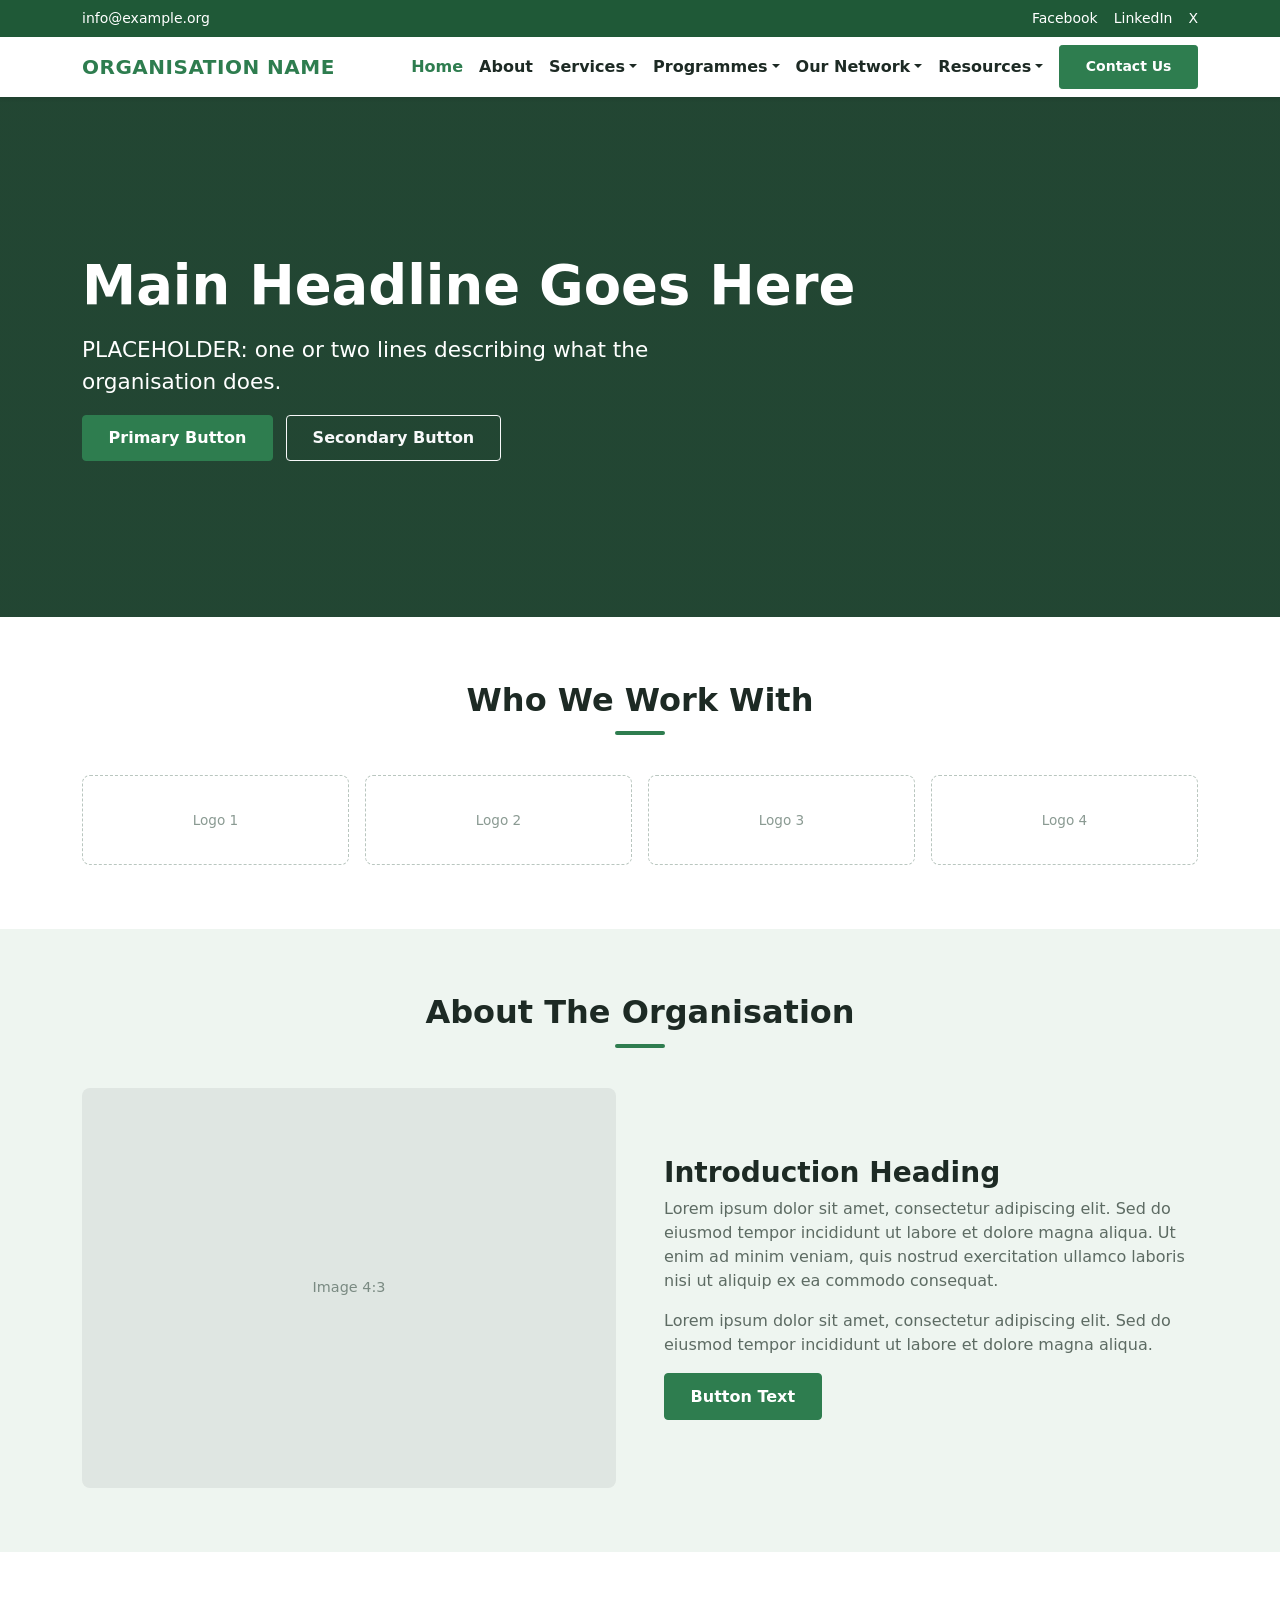
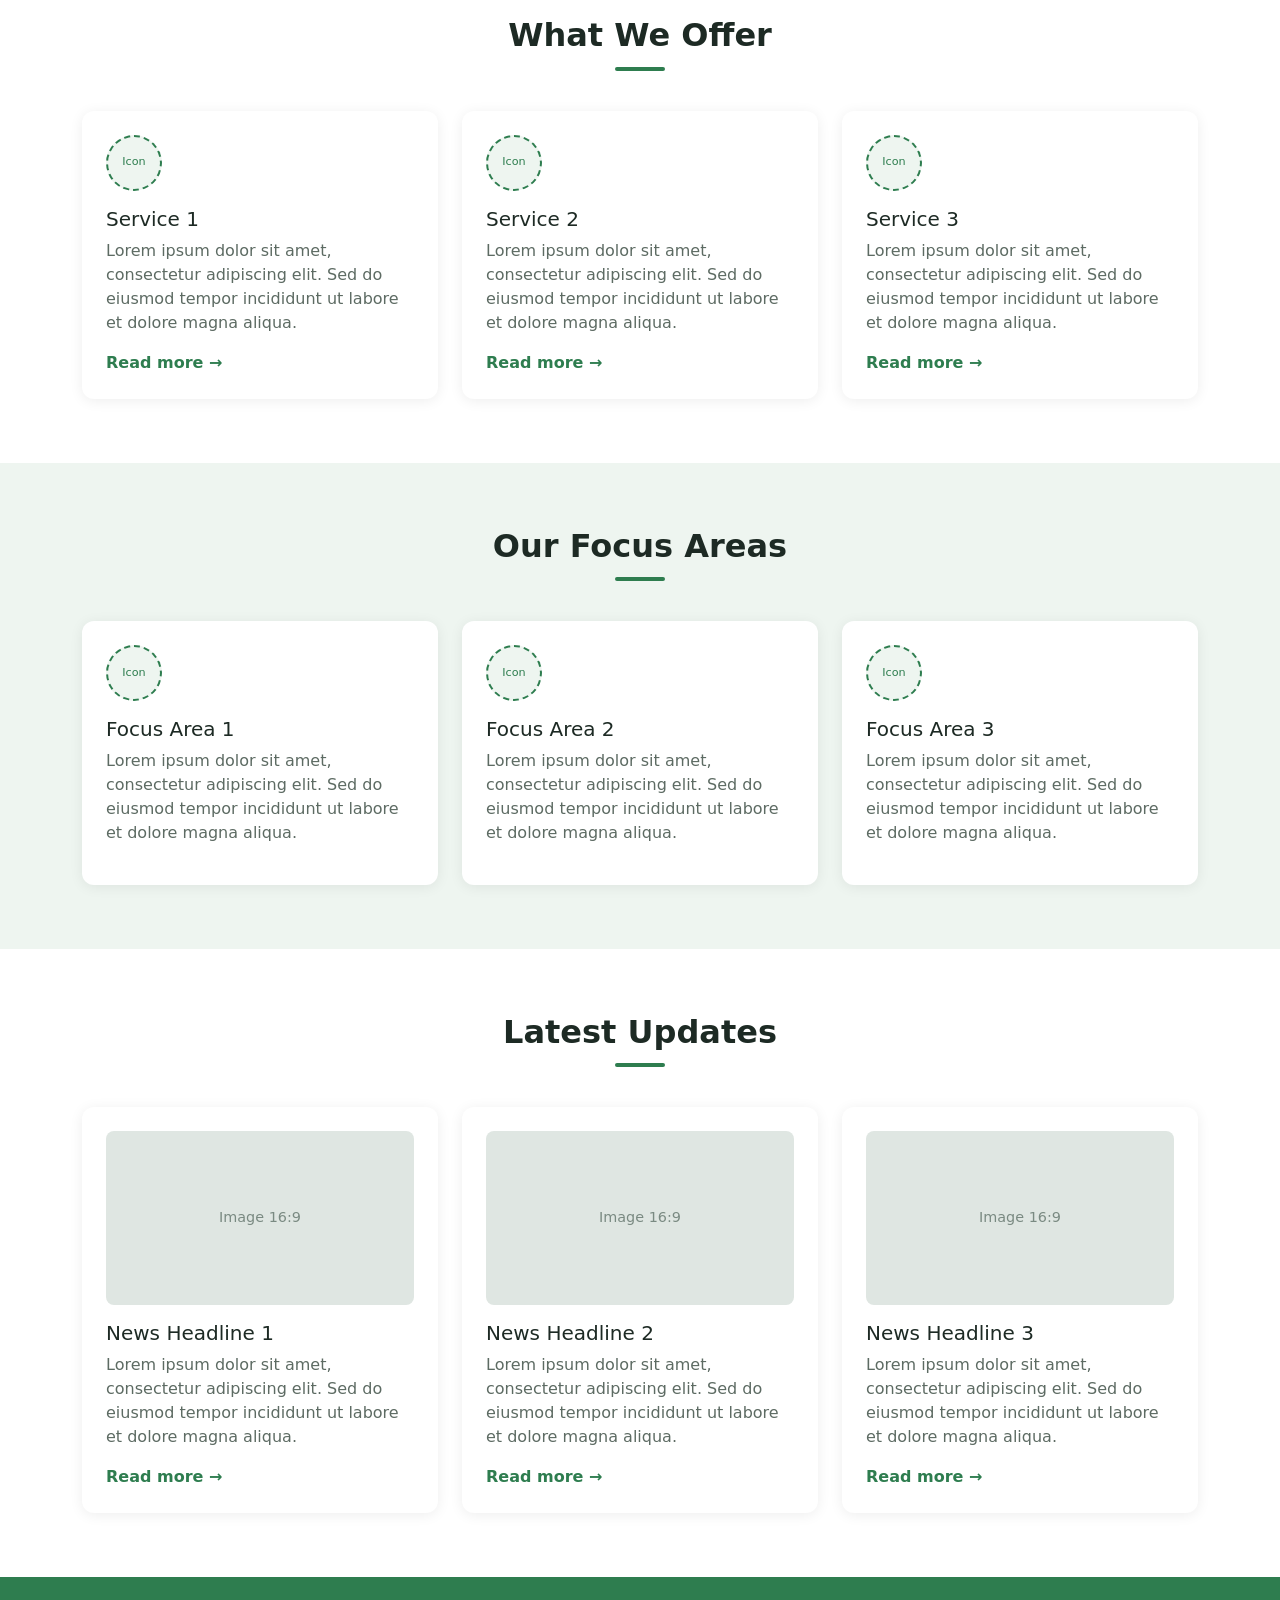
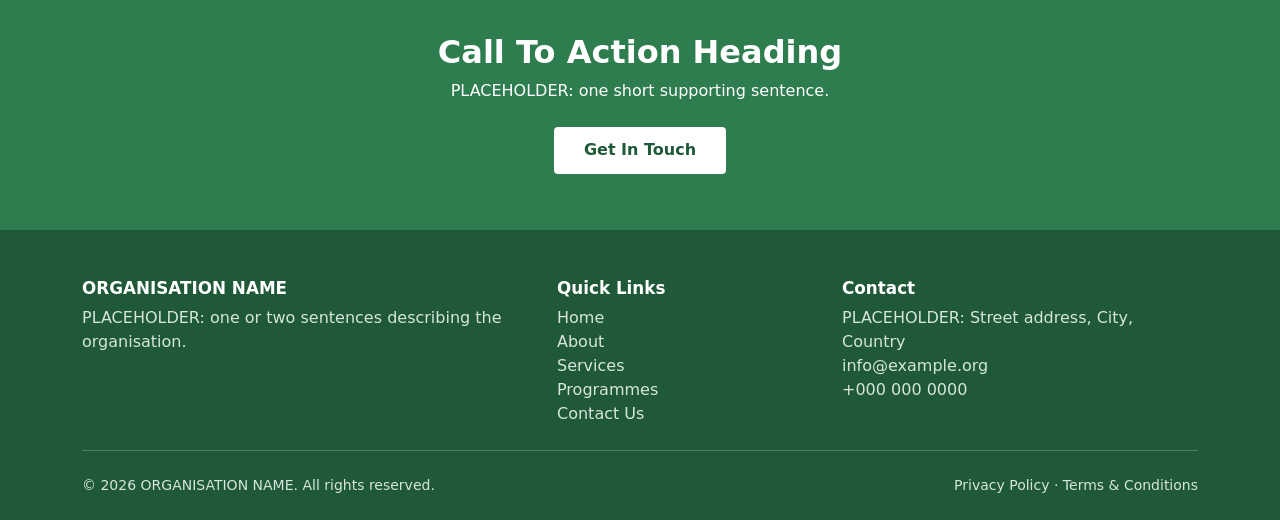
<file: index.html>
<!DOCTYPE html>
<html lang="en">
<head>
    <meta charset="UTF-8">
    <meta name="viewport" content="width=device-width, initial-scale=1">
    <title>Home | ORGANISATION NAME</title>
    <meta name="description" content="PLACEHOLDER: short description of the organisation (150 characters).">
    <link rel="stylesheet" href="bootstrap-5.0.2-dist/css/bootstrap.min.css">
    <link rel="stylesheet" href="style.css">
</head>
<body>

    <!-- HEADER: top bar + navbar, fixed to the top of the screen -->
    <header class="site-header">
    <div class="topbar py-2 d-none d-md-block">
        <div class="container d-flex flex-wrap justify-content-between align-items-center gap-2">
            <a href="mailto:info@example.org">info@example.org</a>
            <span>
                <a href="#" class="me-3">Facebook</a><a href="#" class="me-3">LinkedIn</a><a href="#">X</a>
            </span>
        </div>
    </div>

    <!-- NAVBAR -->
    <nav class="navbar navbar-expand-lg bg-white shadow-sm">
        <div class="container">
            <a class="navbar-brand" href="index.html">ORGANISATION NAME</a>
            <button class="navbar-toggler" type="button" data-bs-toggle="collapse" data-bs-target="#mainNav" aria-controls="mainNav" aria-expanded="false" aria-label="Toggle navigation">
                <span class="navbar-toggler-icon"></span>
            </button>
            <div class="collapse navbar-collapse" id="mainNav">
                <ul class="navbar-nav ms-auto align-items-lg-center">
                    <li class="nav-item"><a class="nav-link active" href="index.html">Home</a></li>
                    <li class="nav-item"><a class="nav-link" href="about.html">About</a></li>
                    <li class="nav-item dropdown">
                        <a class="nav-link dropdown-toggle" href="#" role="button" data-bs-toggle="dropdown" aria-expanded="false">Services</a>
                        <ul class="dropdown-menu">
                            <li><a class="dropdown-item" href="services.html#service-1">Service One</a></li>
                            <li><a class="dropdown-item" href="services.html#service-2">Service Two</a></li>
                            <li><a class="dropdown-item" href="services.html#service-3">Service Three</a></li>
                        </ul>
                    </li>
                    <li class="nav-item dropdown">
                        <a class="nav-link dropdown-toggle" href="#" role="button" data-bs-toggle="dropdown" aria-expanded="false">Programmes</a>
                        <ul class="dropdown-menu">
                            <li><a class="dropdown-item" href="programmes.html#farming">Farming &amp; Agriculture</a></li>
                            <li><a class="dropdown-item" href="programmes.html#community">Community Development</a></li>
                            <li><a class="dropdown-item" href="programmes.html#training">Training &amp; Capacity Building</a></li>
                        </ul>
                    </li>
                    <li class="nav-item dropdown">
                        <a class="nav-link dropdown-toggle" href="#" role="button" data-bs-toggle="dropdown" aria-expanded="false">Our Network</a>
                        <ul class="dropdown-menu">
                            <li><a class="dropdown-item" href="network.html#partners">Partners</a></li>
                            <li><a class="dropdown-item" href="network.html#associates">Associates</a></li>
                            <li><a class="dropdown-item" href="network.html#team">Team</a></li>
                        </ul>
                    </li>
                    <li class="nav-item dropdown">
                        <a class="nav-link dropdown-toggle" href="#" role="button" data-bs-toggle="dropdown" aria-expanded="false">Resources</a>
                        <ul class="dropdown-menu">
                            <li><a class="dropdown-item" href="resources.html#publications">Publications</a></li>
                            <li><a class="dropdown-item" href="resources.html#updates">Updates</a></li>
                            <li><a class="dropdown-item" href="resources.html#gallery">Gallery</a></li>
                        </ul>
                    </li>
                    <li class="nav-item ms-lg-2"><a class="btn btn-brand btn-sm mt-2 mt-lg-0" href="contact.html">Contact Us</a></li>
                </ul>
            </div>
        </div>
    </nav>
    </header>

    <!-- HERO -->
    <section class="hero">
        <div class="container">
            <h1>Main Headline Goes Here</h1>
            <p class="lead my-3">PLACEHOLDER: one or two lines describing what the organisation does.</p>
            <a href="programmes.html" class="btn btn-brand me-2">Primary Button</a>
            <a href="contact.html" class="btn btn-outline-light">Secondary Button</a>
        </div>
    </section>

    <section class="section">
        <div class="container">
            <h2 class="section-title">Who We Work With</h2>
            <div class="row row-cols-2 row-cols-md-4 g-3"><div class="col"><div class="ph-logo">Logo 1</div></div><div class="col"><div class="ph-logo">Logo 2</div></div><div class="col"><div class="ph-logo">Logo 3</div></div><div class="col"><div class="ph-logo">Logo 4</div></div></div>
        </div>
    </section>

    <section class="section section-alt">
        <div class="container">
            <h2 class="section-title">About The Organisation</h2>
            <div class="row align-items-center g-4 g-lg-5">
                <div class="col-12 col-md-6"><div class="ratio ratio-4x3"><div class="ph-img">Image 4:3</div></div></div>
                <div class="col-12 col-md-6">
                    <h3>Introduction Heading</h3>
                    <p>Lorem ipsum dolor sit amet, consectetur adipiscing elit. Sed do eiusmod tempor incididunt ut labore et dolore magna aliqua. Ut enim ad minim veniam, quis nostrud exercitation ullamco laboris nisi ut aliquip ex ea commodo consequat.</p>
                    <p>Lorem ipsum dolor sit amet, consectetur adipiscing elit. Sed do eiusmod tempor incididunt ut labore et dolore magna aliqua.</p>
                    <a href="#" class="btn btn-brand">Button Text</a>
                </div>
            </div>
        </div>
    </section>

    <section class="section">
        <div class="container">
            <h2 class="section-title">What We Offer</h2>
            <div class="row row-cols-1 row-cols-md-2 row-cols-lg-3 g-4">
                <div class="col">
                    <div class="card card-box">
                        <div class="card-body">
                            <div class="ph-icon">Icon</div>
                            <h3 class="h5">Service 1</h3>
                            <p>Lorem ipsum dolor sit amet, consectetur adipiscing elit. Sed do eiusmod tempor incididunt ut labore et dolore magna aliqua.</p>
                            <a href="#" class="link-more">Read more &rarr;</a>
                        </div>
                    </div>
                </div>
                <div class="col">
                    <div class="card card-box">
                        <div class="card-body">
                            <div class="ph-icon">Icon</div>
                            <h3 class="h5">Service 2</h3>
                            <p>Lorem ipsum dolor sit amet, consectetur adipiscing elit. Sed do eiusmod tempor incididunt ut labore et dolore magna aliqua.</p>
                            <a href="#" class="link-more">Read more &rarr;</a>
                        </div>
                    </div>
                </div>
                <div class="col">
                    <div class="card card-box">
                        <div class="card-body">
                            <div class="ph-icon">Icon</div>
                            <h3 class="h5">Service 3</h3>
                            <p>Lorem ipsum dolor sit amet, consectetur adipiscing elit. Sed do eiusmod tempor incididunt ut labore et dolore magna aliqua.</p>
                            <a href="#" class="link-more">Read more &rarr;</a>
                        </div>
                    </div>
                </div>
            </div>
        </div>
    </section>

    <section class="section section-alt">
        <div class="container">
            <h2 class="section-title">Our Focus Areas</h2>
            <div class="row row-cols-1 row-cols-md-3 g-4">
                <div class="col">
                    <div class="card card-box">
                        <div class="card-body">
                            <div class="ph-icon">Icon</div>
                            <h3 class="h5">Focus Area 1</h3>
                            <p>Lorem ipsum dolor sit amet, consectetur adipiscing elit. Sed do eiusmod tempor incididunt ut labore et dolore magna aliqua.</p>
                            
                        </div>
                    </div>
                </div>
                <div class="col">
                    <div class="card card-box">
                        <div class="card-body">
                            <div class="ph-icon">Icon</div>
                            <h3 class="h5">Focus Area 2</h3>
                            <p>Lorem ipsum dolor sit amet, consectetur adipiscing elit. Sed do eiusmod tempor incididunt ut labore et dolore magna aliqua.</p>
                            
                        </div>
                    </div>
                </div>
                <div class="col">
                    <div class="card card-box">
                        <div class="card-body">
                            <div class="ph-icon">Icon</div>
                            <h3 class="h5">Focus Area 3</h3>
                            <p>Lorem ipsum dolor sit amet, consectetur adipiscing elit. Sed do eiusmod tempor incididunt ut labore et dolore magna aliqua.</p>
                            
                        </div>
                    </div>
                </div>
            </div>
        </div>
    </section>

    <section class="section">
        <div class="container">
            <h2 class="section-title">Latest Updates</h2>
            <div class="row row-cols-1 row-cols-md-2 row-cols-lg-3 g-4">
                <div class="col">
                    <div class="card card-box">
                        <div class="card-body"><div class="ratio ratio-16x9 mb-3"><div class="ph-img">Image 16:9</div></div>
                            
                            <h3 class="h5">News Headline 1</h3>
                            <p>Lorem ipsum dolor sit amet, consectetur adipiscing elit. Sed do eiusmod tempor incididunt ut labore et dolore magna aliqua.</p>
                            <a href="#" class="link-more">Read more &rarr;</a>
                        </div>
                    </div>
                </div>
                <div class="col">
                    <div class="card card-box">
                        <div class="card-body"><div class="ratio ratio-16x9 mb-3"><div class="ph-img">Image 16:9</div></div>
                            
                            <h3 class="h5">News Headline 2</h3>
                            <p>Lorem ipsum dolor sit amet, consectetur adipiscing elit. Sed do eiusmod tempor incididunt ut labore et dolore magna aliqua.</p>
                            <a href="#" class="link-more">Read more &rarr;</a>
                        </div>
                    </div>
                </div>
                <div class="col">
                    <div class="card card-box">
                        <div class="card-body"><div class="ratio ratio-16x9 mb-3"><div class="ph-img">Image 16:9</div></div>
                            
                            <h3 class="h5">News Headline 3</h3>
                            <p>Lorem ipsum dolor sit amet, consectetur adipiscing elit. Sed do eiusmod tempor incididunt ut labore et dolore magna aliqua.</p>
                            <a href="#" class="link-more">Read more &rarr;</a>
                        </div>
                    </div>
                </div>
            </div>
        </div>
    </section>

    <!-- CALL TO ACTION -->
    <section class="cta-band">
        <div class="container">
            <h2>Call To Action Heading</h2>
            <p class="mb-4">PLACEHOLDER: one short supporting sentence.</p>
            <a href="contact.html" class="btn">Get In Touch</a>
        </div>
    </section>

    <!-- FOOTER -->
    <footer class="site-footer">
        <div class="container">
            <div class="row gy-4">
                <div class="col-12 col-md-5">
                    <h5>ORGANISATION NAME</h5>
                    <p>PLACEHOLDER: one or two sentences describing the organisation.</p>
                </div>
                <div class="col-6 col-md-3">
                    <h5>Quick Links</h5>
                    <ul class="list-unstyled mb-0">
                        <li><a href="index.html">Home</a></li>
                        <li><a href="about.html">About</a></li>
                        <li><a href="services.html">Services</a></li>
                        <li><a href="programmes.html">Programmes</a></li>
                        <li><a href="contact.html">Contact Us</a></li>
                    </ul>
                </div>
                <div class="col-6 col-md-4">
                    <h5>Contact</h5>
                    <ul class="list-unstyled mb-0">
                        <li>PLACEHOLDER: Street address, City, Country</li>
                        <li><a href="mailto:info@example.org">info@example.org</a></li>
                        <li>+000 000 0000</li>
                    </ul>
                </div>
            </div>
            <hr class="my-4">
            <div class="d-flex flex-wrap justify-content-between gap-2 small">
                <span>&copy; 2026 ORGANISATION NAME. All rights reserved.</span>
                <span><a href="#">Privacy Policy</a> &middot; <a href="#">Terms &amp; Conditions</a></span>
            </div>
        </div>
    </footer>

    <script src="bootstrap-5.0.2-dist/js/bootstrap.bundle.min.js"></script>
    <script>
        // Keeps page content clear of the fixed header, whatever its height
        (function () {
            var header = document.querySelector('.site-header');
            function fit() {
                document.body.style.paddingTop = header.offsetHeight + 'px';
                document.documentElement.style.scrollPaddingTop = header.offsetHeight + 'px';
            }
            window.addEventListener('load', fit);
            window.addEventListener('resize', fit);
            fit();
        })();
    </script>
</body>
</html>
</file>
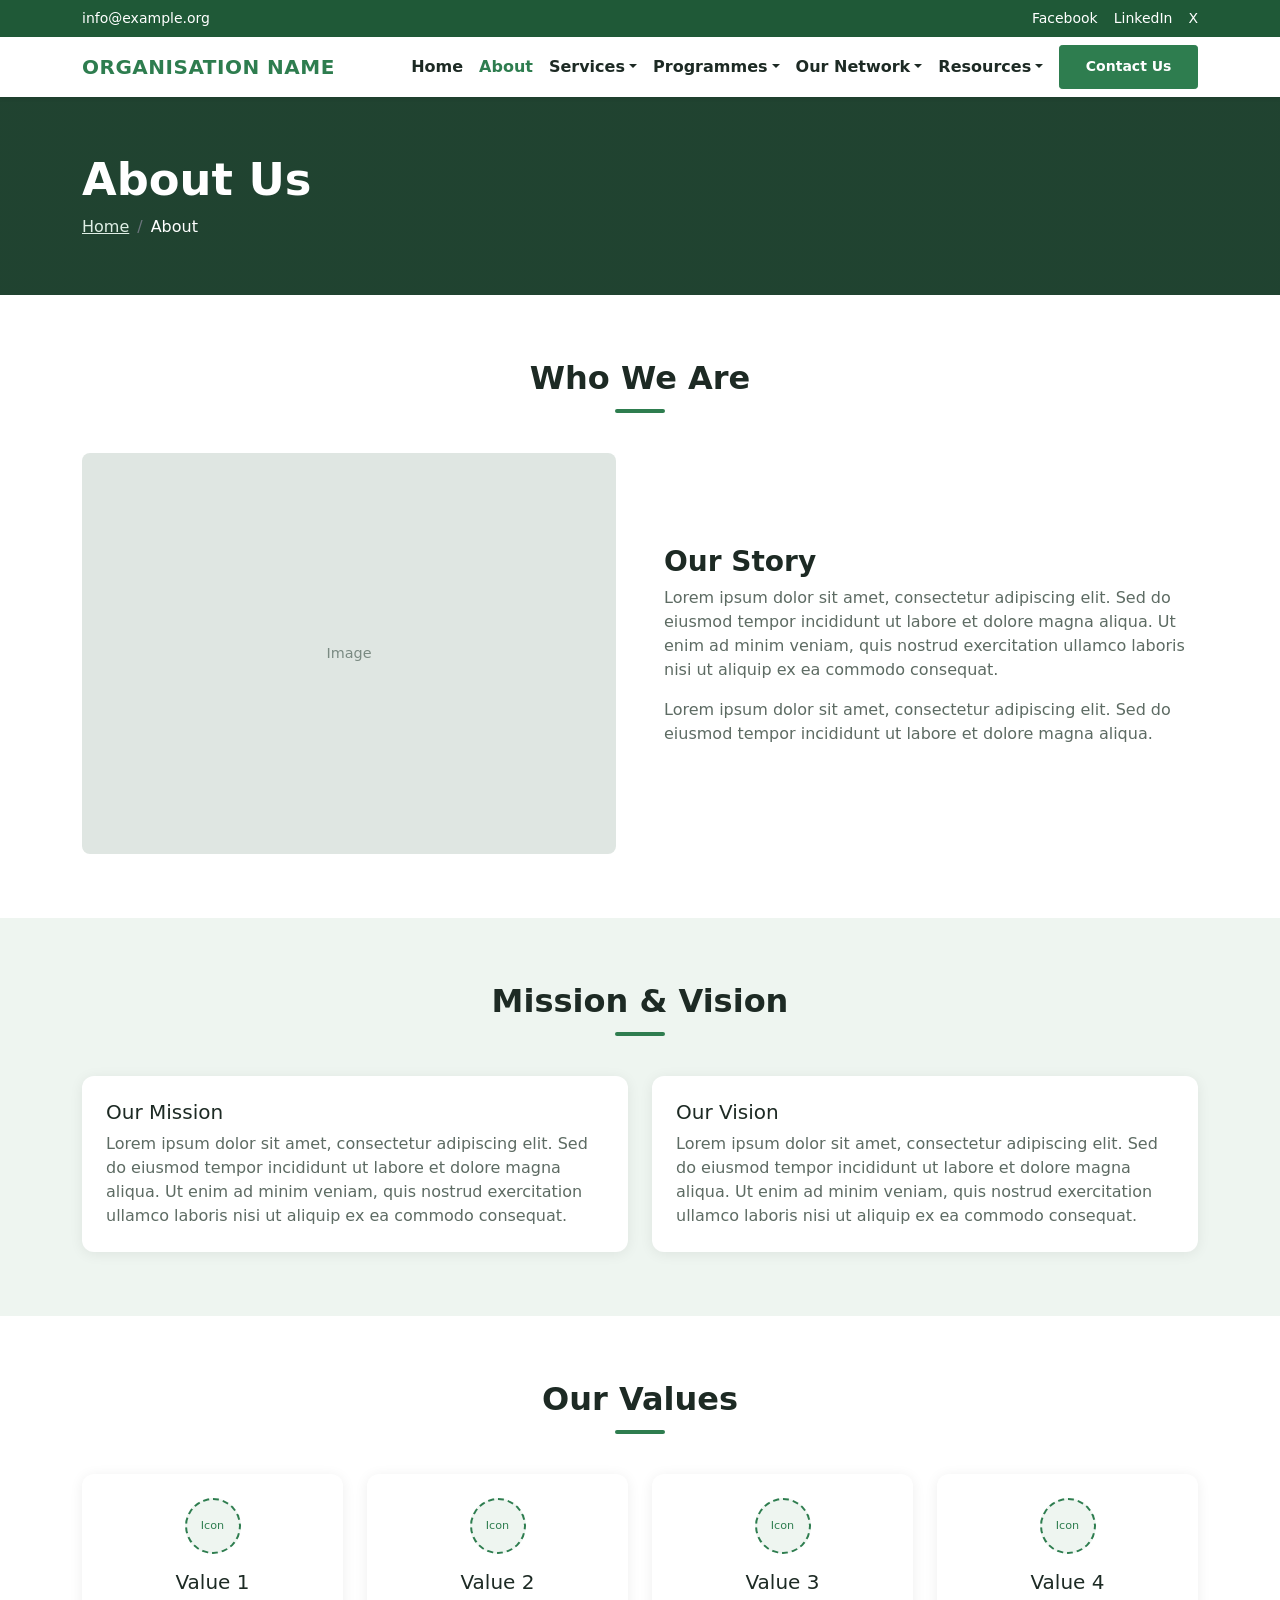
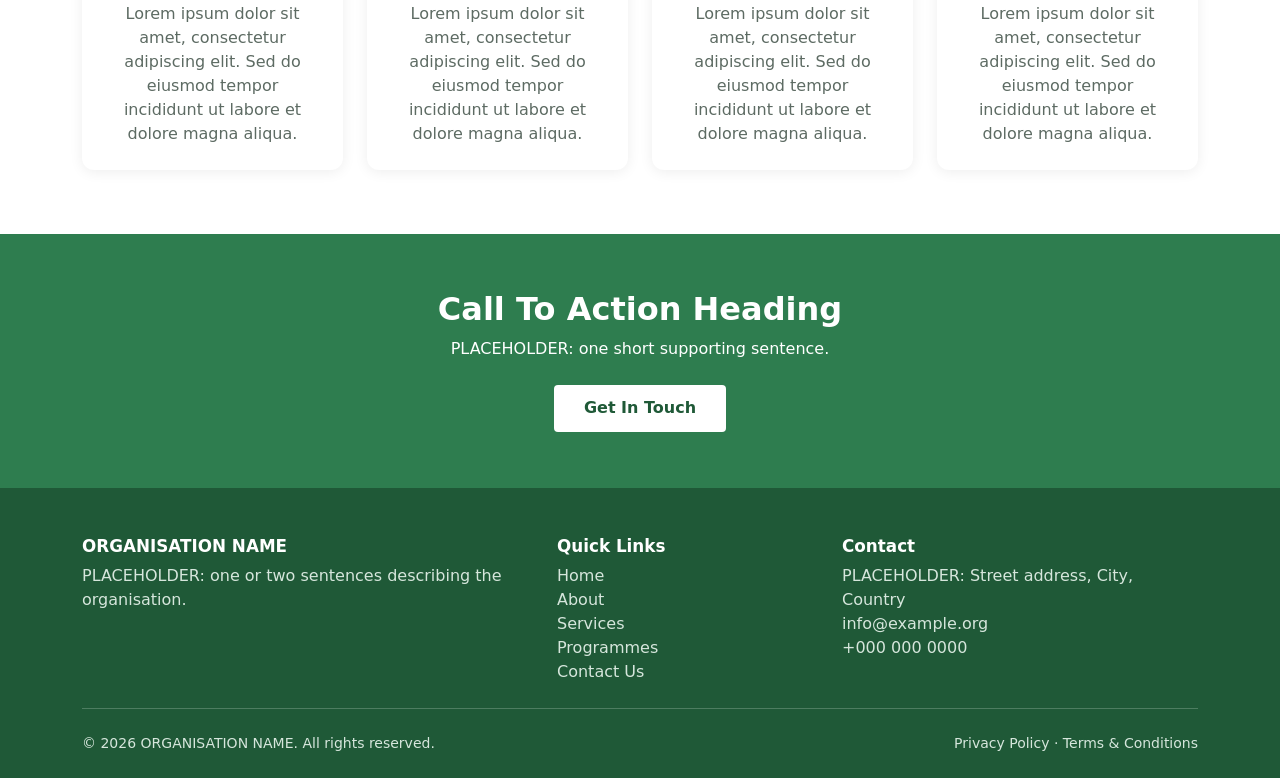
<file: about.html>
<!DOCTYPE html>
<html lang="en">
<head>
    <meta charset="UTF-8">
    <meta name="viewport" content="width=device-width, initial-scale=1">
    <title>About | ORGANISATION NAME</title>
    <meta name="description" content="PLACEHOLDER: short description of the organisation (150 characters).">
    <link rel="stylesheet" href="bootstrap-5.0.2-dist/css/bootstrap.min.css">
    <link rel="stylesheet" href="style.css">
</head>
<body>

    <!-- HEADER: top bar + navbar, fixed to the top of the screen -->
    <header class="site-header">
    <div class="topbar py-2 d-none d-md-block">
        <div class="container d-flex flex-wrap justify-content-between align-items-center gap-2">
            <a href="mailto:info@example.org">info@example.org</a>
            <span>
                <a href="#" class="me-3">Facebook</a><a href="#" class="me-3">LinkedIn</a><a href="#">X</a>
            </span>
        </div>
    </div>

    <!-- NAVBAR -->
    <nav class="navbar navbar-expand-lg bg-white shadow-sm">
        <div class="container">
            <a class="navbar-brand" href="index.html">ORGANISATION NAME</a>
            <button class="navbar-toggler" type="button" data-bs-toggle="collapse" data-bs-target="#mainNav" aria-controls="mainNav" aria-expanded="false" aria-label="Toggle navigation">
                <span class="navbar-toggler-icon"></span>
            </button>
            <div class="collapse navbar-collapse" id="mainNav">
                <ul class="navbar-nav ms-auto align-items-lg-center">
                    <li class="nav-item"><a class="nav-link" href="index.html">Home</a></li>
                    <li class="nav-item"><a class="nav-link active" href="about.html">About</a></li>
                    <li class="nav-item dropdown">
                        <a class="nav-link dropdown-toggle" href="#" role="button" data-bs-toggle="dropdown" aria-expanded="false">Services</a>
                        <ul class="dropdown-menu">
                            <li><a class="dropdown-item" href="services.html#service-1">Service One</a></li>
                            <li><a class="dropdown-item" href="services.html#service-2">Service Two</a></li>
                            <li><a class="dropdown-item" href="services.html#service-3">Service Three</a></li>
                        </ul>
                    </li>
                    <li class="nav-item dropdown">
                        <a class="nav-link dropdown-toggle" href="#" role="button" data-bs-toggle="dropdown" aria-expanded="false">Programmes</a>
                        <ul class="dropdown-menu">
                            <li><a class="dropdown-item" href="programmes.html#farming">Farming &amp; Agriculture</a></li>
                            <li><a class="dropdown-item" href="programmes.html#community">Community Development</a></li>
                            <li><a class="dropdown-item" href="programmes.html#training">Training &amp; Capacity Building</a></li>
                        </ul>
                    </li>
                    <li class="nav-item dropdown">
                        <a class="nav-link dropdown-toggle" href="#" role="button" data-bs-toggle="dropdown" aria-expanded="false">Our Network</a>
                        <ul class="dropdown-menu">
                            <li><a class="dropdown-item" href="network.html#partners">Partners</a></li>
                            <li><a class="dropdown-item" href="network.html#associates">Associates</a></li>
                            <li><a class="dropdown-item" href="network.html#team">Team</a></li>
                        </ul>
                    </li>
                    <li class="nav-item dropdown">
                        <a class="nav-link dropdown-toggle" href="#" role="button" data-bs-toggle="dropdown" aria-expanded="false">Resources</a>
                        <ul class="dropdown-menu">
                            <li><a class="dropdown-item" href="resources.html#publications">Publications</a></li>
                            <li><a class="dropdown-item" href="resources.html#updates">Updates</a></li>
                            <li><a class="dropdown-item" href="resources.html#gallery">Gallery</a></li>
                        </ul>
                    </li>
                    <li class="nav-item ms-lg-2"><a class="btn btn-brand btn-sm mt-2 mt-lg-0" href="contact.html">Contact Us</a></li>
                </ul>
            </div>
        </div>
    </nav>
    </header>

    <!-- PAGE HEADER -->
    <header class="page-header">
        <div class="container">
            <h1>About Us</h1>
            <nav aria-label="breadcrumb">
                <ol class="breadcrumb mb-0 mt-2">
                    <li class="breadcrumb-item"><a href="index.html">Home</a></li>
                    <li class="breadcrumb-item active text-white" aria-current="page">About</li>
                </ol>
            </nav>
        </div>
    </header>

    <section class="section">
        <div class="container">
            <h2 class="section-title">Who We Are</h2>
            <div class="row align-items-center g-4 g-lg-5">
                <div class="col-12 col-md-6"><div class="ratio ratio-4x3"><div class="ph-img">Image</div></div></div>
                <div class="col-12 col-md-6">
                    <h3>Our Story</h3>
                    <p>Lorem ipsum dolor sit amet, consectetur adipiscing elit. Sed do eiusmod tempor incididunt ut labore et dolore magna aliqua. Ut enim ad minim veniam, quis nostrud exercitation ullamco laboris nisi ut aliquip ex ea commodo consequat.</p>
                    <p>Lorem ipsum dolor sit amet, consectetur adipiscing elit. Sed do eiusmod tempor incididunt ut labore et dolore magna aliqua.</p>
                    
                </div>
            </div>
        </div>
    </section>

    <section class="section section-alt">
        <div class="container">
            <h2 class="section-title">Mission &amp; Vision</h2>
            <div class="row row-cols-1 row-cols-md-2 g-4">
                <div class="col"><div class="card card-box"><div class="card-body"><h3 class="h5">Our Mission</h3><p class="mb-0">Lorem ipsum dolor sit amet, consectetur adipiscing elit. Sed do eiusmod tempor incididunt ut labore et dolore magna aliqua. Ut enim ad minim veniam, quis nostrud exercitation ullamco laboris nisi ut aliquip ex ea commodo consequat.</p></div></div></div>
                <div class="col"><div class="card card-box"><div class="card-body"><h3 class="h5">Our Vision</h3><p class="mb-0">Lorem ipsum dolor sit amet, consectetur adipiscing elit. Sed do eiusmod tempor incididunt ut labore et dolore magna aliqua. Ut enim ad minim veniam, quis nostrud exercitation ullamco laboris nisi ut aliquip ex ea commodo consequat.</p></div></div></div>
            </div>
        </div>
    </section>

    <section class="section">
        <div class="container">
            <h2 class="section-title">Our Values</h2>
            <div class="row row-cols-1 row-cols-sm-2 row-cols-lg-4 g-4"><div class="col"><div class="card card-box text-center"><div class="card-body"><div class="ph-icon mx-auto">Icon</div><h3 class="h5">Value 1</h3><p class="mb-0">Lorem ipsum dolor sit amet, consectetur adipiscing elit. Sed do eiusmod tempor incididunt ut labore et dolore magna aliqua.</p></div></div></div><div class="col"><div class="card card-box text-center"><div class="card-body"><div class="ph-icon mx-auto">Icon</div><h3 class="h5">Value 2</h3><p class="mb-0">Lorem ipsum dolor sit amet, consectetur adipiscing elit. Sed do eiusmod tempor incididunt ut labore et dolore magna aliqua.</p></div></div></div><div class="col"><div class="card card-box text-center"><div class="card-body"><div class="ph-icon mx-auto">Icon</div><h3 class="h5">Value 3</h3><p class="mb-0">Lorem ipsum dolor sit amet, consectetur adipiscing elit. Sed do eiusmod tempor incididunt ut labore et dolore magna aliqua.</p></div></div></div><div class="col"><div class="card card-box text-center"><div class="card-body"><div class="ph-icon mx-auto">Icon</div><h3 class="h5">Value 4</h3><p class="mb-0">Lorem ipsum dolor sit amet, consectetur adipiscing elit. Sed do eiusmod tempor incididunt ut labore et dolore magna aliqua.</p></div></div></div></div>
        </div>
    </section>

    <!-- CALL TO ACTION -->
    <section class="cta-band">
        <div class="container">
            <h2>Call To Action Heading</h2>
            <p class="mb-4">PLACEHOLDER: one short supporting sentence.</p>
            <a href="contact.html" class="btn">Get In Touch</a>
        </div>
    </section>

    <!-- FOOTER -->
    <footer class="site-footer">
        <div class="container">
            <div class="row gy-4">
                <div class="col-12 col-md-5">
                    <h5>ORGANISATION NAME</h5>
                    <p>PLACEHOLDER: one or two sentences describing the organisation.</p>
                </div>
                <div class="col-6 col-md-3">
                    <h5>Quick Links</h5>
                    <ul class="list-unstyled mb-0">
                        <li><a href="index.html">Home</a></li>
                        <li><a href="about.html">About</a></li>
                        <li><a href="services.html">Services</a></li>
                        <li><a href="programmes.html">Programmes</a></li>
                        <li><a href="contact.html">Contact Us</a></li>
                    </ul>
                </div>
                <div class="col-6 col-md-4">
                    <h5>Contact</h5>
                    <ul class="list-unstyled mb-0">
                        <li>PLACEHOLDER: Street address, City, Country</li>
                        <li><a href="mailto:info@example.org">info@example.org</a></li>
                        <li>+000 000 0000</li>
                    </ul>
                </div>
            </div>
            <hr class="my-4">
            <div class="d-flex flex-wrap justify-content-between gap-2 small">
                <span>&copy; 2026 ORGANISATION NAME. All rights reserved.</span>
                <span><a href="#">Privacy Policy</a> &middot; <a href="#">Terms &amp; Conditions</a></span>
            </div>
        </div>
    </footer>

    <script src="bootstrap-5.0.2-dist/js/bootstrap.bundle.min.js"></script>
    <script>
        // Keeps page content clear of the fixed header, whatever its height
        (function () {
            var header = document.querySelector('.site-header');
            function fit() {
                document.body.style.paddingTop = header.offsetHeight + 'px';
                document.documentElement.style.scrollPaddingTop = header.offsetHeight + 'px';
            }
            window.addEventListener('load', fit);
            window.addEventListener('resize', fit);
            fit();
        })();
    </script>
</body>
</html>
</file>
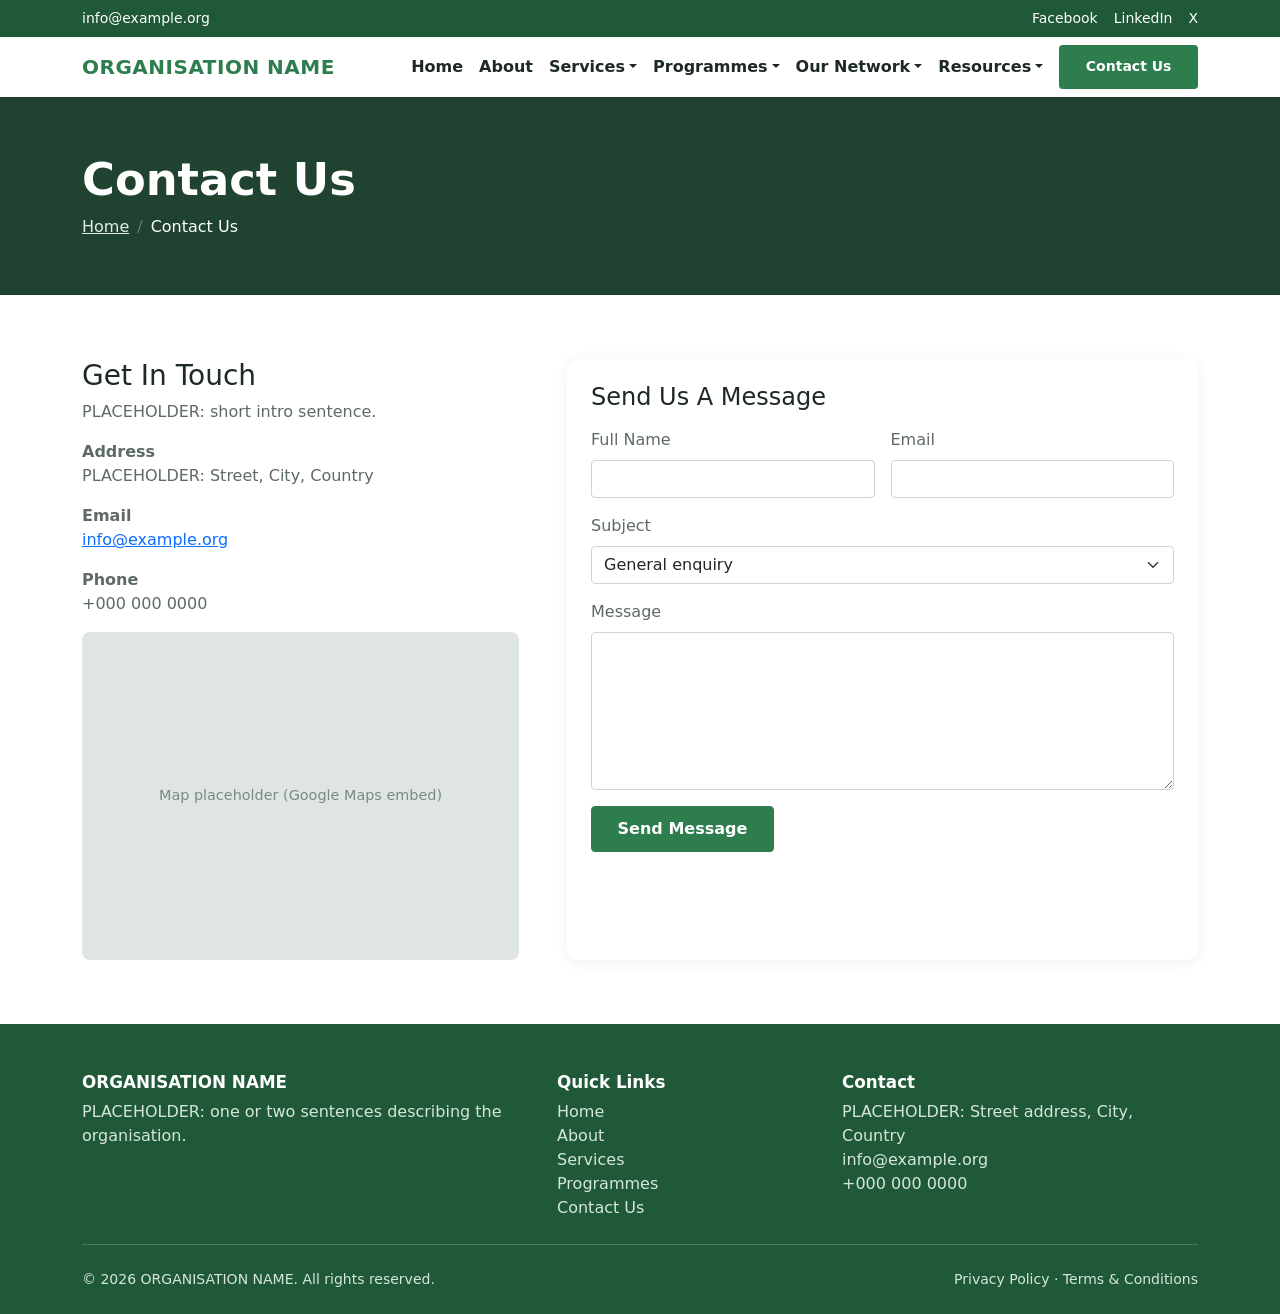
<file: contact.html>
<!DOCTYPE html>
<html lang="en">
<head>
    <meta charset="UTF-8">
    <meta name="viewport" content="width=device-width, initial-scale=1">
    <title>Contact Us | ORGANISATION NAME</title>
    <meta name="description" content="PLACEHOLDER: short description of the organisation (150 characters).">
    <link rel="stylesheet" href="bootstrap-5.0.2-dist/css/bootstrap.min.css">
    <link rel="stylesheet" href="style.css">
</head>
<body>

    <!-- HEADER: top bar + navbar, fixed to the top of the screen -->
    <header class="site-header">
    <div class="topbar py-2 d-none d-md-block">
        <div class="container d-flex flex-wrap justify-content-between align-items-center gap-2">
            <a href="mailto:info@example.org">info@example.org</a>
            <span>
                <a href="#" class="me-3">Facebook</a><a href="#" class="me-3">LinkedIn</a><a href="#">X</a>
            </span>
        </div>
    </div>

    <!-- NAVBAR -->
    <nav class="navbar navbar-expand-lg bg-white shadow-sm">
        <div class="container">
            <a class="navbar-brand" href="index.html">ORGANISATION NAME</a>
            <button class="navbar-toggler" type="button" data-bs-toggle="collapse" data-bs-target="#mainNav" aria-controls="mainNav" aria-expanded="false" aria-label="Toggle navigation">
                <span class="navbar-toggler-icon"></span>
            </button>
            <div class="collapse navbar-collapse" id="mainNav">
                <ul class="navbar-nav ms-auto align-items-lg-center">
                    <li class="nav-item"><a class="nav-link" href="index.html">Home</a></li>
                    <li class="nav-item"><a class="nav-link" href="about.html">About</a></li>
                    <li class="nav-item dropdown">
                        <a class="nav-link dropdown-toggle" href="#" role="button" data-bs-toggle="dropdown" aria-expanded="false">Services</a>
                        <ul class="dropdown-menu">
                            <li><a class="dropdown-item" href="services.html#service-1">Service One</a></li>
                            <li><a class="dropdown-item" href="services.html#service-2">Service Two</a></li>
                            <li><a class="dropdown-item" href="services.html#service-3">Service Three</a></li>
                        </ul>
                    </li>
                    <li class="nav-item dropdown">
                        <a class="nav-link dropdown-toggle" href="#" role="button" data-bs-toggle="dropdown" aria-expanded="false">Programmes</a>
                        <ul class="dropdown-menu">
                            <li><a class="dropdown-item" href="programmes.html#farming">Farming &amp; Agriculture</a></li>
                            <li><a class="dropdown-item" href="programmes.html#community">Community Development</a></li>
                            <li><a class="dropdown-item" href="programmes.html#training">Training &amp; Capacity Building</a></li>
                        </ul>
                    </li>
                    <li class="nav-item dropdown">
                        <a class="nav-link dropdown-toggle" href="#" role="button" data-bs-toggle="dropdown" aria-expanded="false">Our Network</a>
                        <ul class="dropdown-menu">
                            <li><a class="dropdown-item" href="network.html#partners">Partners</a></li>
                            <li><a class="dropdown-item" href="network.html#associates">Associates</a></li>
                            <li><a class="dropdown-item" href="network.html#team">Team</a></li>
                        </ul>
                    </li>
                    <li class="nav-item dropdown">
                        <a class="nav-link dropdown-toggle" href="#" role="button" data-bs-toggle="dropdown" aria-expanded="false">Resources</a>
                        <ul class="dropdown-menu">
                            <li><a class="dropdown-item" href="resources.html#publications">Publications</a></li>
                            <li><a class="dropdown-item" href="resources.html#updates">Updates</a></li>
                            <li><a class="dropdown-item" href="resources.html#gallery">Gallery</a></li>
                        </ul>
                    </li>
                    <li class="nav-item ms-lg-2"><a class="btn btn-brand btn-sm mt-2 mt-lg-0" href="contact.html">Contact Us</a></li>
                </ul>
            </div>
        </div>
    </nav>
    </header>

    <!-- PAGE HEADER -->
    <header class="page-header">
        <div class="container">
            <h1>Contact Us</h1>
            <nav aria-label="breadcrumb">
                <ol class="breadcrumb mb-0 mt-2">
                    <li class="breadcrumb-item"><a href="index.html">Home</a></li>
                    <li class="breadcrumb-item active text-white" aria-current="page">Contact Us</li>
                </ol>
            </nav>
        </div>
    </header>

    <section class="section">
        <div class="container">
            <div class="row g-4 g-lg-5">
                <div class="col-12 col-md-5">
                    <h2 class="h3">Get In Touch</h2>
                    <p>PLACEHOLDER: short intro sentence.</p>
                    <p class="mb-1"><b>Address</b><br>PLACEHOLDER: Street, City, Country</p>
                    <p class="mb-1 mt-3"><b>Email</b><br><a href="mailto:info@example.org">info@example.org</a></p>
                    <p class="mb-3 mt-3"><b>Phone</b><br>+000 000 0000</p>
                    <div class="ratio ratio-4x3"><div class="ph-img">Map placeholder (Google Maps embed)</div></div>
                </div>
                <div class="col-12 col-md-7">
                    <div class="card card-box"><div class="card-body p-4">
                        <h2 class="h4 mb-3">Send Us A Message</h2>
                        <!-- Replace action="#" with a form service (e.g. Formspree) so messages reach your inbox -->
                        <form action="#" method="post">
                            <div class="row g-3">
                                <div class="col-12 col-sm-6">
                                    <label for="name" class="form-label">Full Name</label>
                                    <input type="text" class="form-control" id="name" name="name" required>
                                </div>
                                <div class="col-12 col-sm-6">
                                    <label for="email" class="form-label">Email</label>
                                    <input type="email" class="form-control" id="email" name="email" required>
                                </div>
                                <div class="col-12">
                                    <label for="subject" class="form-label">Subject</label>
                                    <select class="form-select" id="subject" name="subject">
                                        <option>General enquiry</option>
                                        <option>Partnership</option>
                                        <option>Programmes</option>
                                    </select>
                                </div>
                                <div class="col-12">
                                    <label for="message" class="form-label">Message</label>
                                    <textarea class="form-control" id="message" name="message" rows="6" required></textarea>
                                </div>
                                <div class="col-12">
                                    <button type="submit" class="btn btn-brand">Send Message</button>
                                </div>
                            </div>
                        </form>
                    </div></div>
                </div>
            </div>
        </div>
    </section>

    <!-- FOOTER -->
    <footer class="site-footer">
        <div class="container">
            <div class="row gy-4">
                <div class="col-12 col-md-5">
                    <h5>ORGANISATION NAME</h5>
                    <p>PLACEHOLDER: one or two sentences describing the organisation.</p>
                </div>
                <div class="col-6 col-md-3">
                    <h5>Quick Links</h5>
                    <ul class="list-unstyled mb-0">
                        <li><a href="index.html">Home</a></li>
                        <li><a href="about.html">About</a></li>
                        <li><a href="services.html">Services</a></li>
                        <li><a href="programmes.html">Programmes</a></li>
                        <li><a href="contact.html">Contact Us</a></li>
                    </ul>
                </div>
                <div class="col-6 col-md-4">
                    <h5>Contact</h5>
                    <ul class="list-unstyled mb-0">
                        <li>PLACEHOLDER: Street address, City, Country</li>
                        <li><a href="mailto:info@example.org">info@example.org</a></li>
                        <li>+000 000 0000</li>
                    </ul>
                </div>
            </div>
            <hr class="my-4">
            <div class="d-flex flex-wrap justify-content-between gap-2 small">
                <span>&copy; 2026 ORGANISATION NAME. All rights reserved.</span>
                <span><a href="#">Privacy Policy</a> &middot; <a href="#">Terms &amp; Conditions</a></span>
            </div>
        </div>
    </footer>

    <script src="bootstrap-5.0.2-dist/js/bootstrap.bundle.min.js"></script>
    <script>
        // Keeps page content clear of the fixed header, whatever its height
        (function () {
            var header = document.querySelector('.site-header');
            function fit() {
                document.body.style.paddingTop = header.offsetHeight + 'px';
                document.documentElement.style.scrollPaddingTop = header.offsetHeight + 'px';
            }
            window.addEventListener('load', fit);
            window.addEventListener('resize', fit);
            fit();
        })();
    </script>
</body>
</html>
</file>
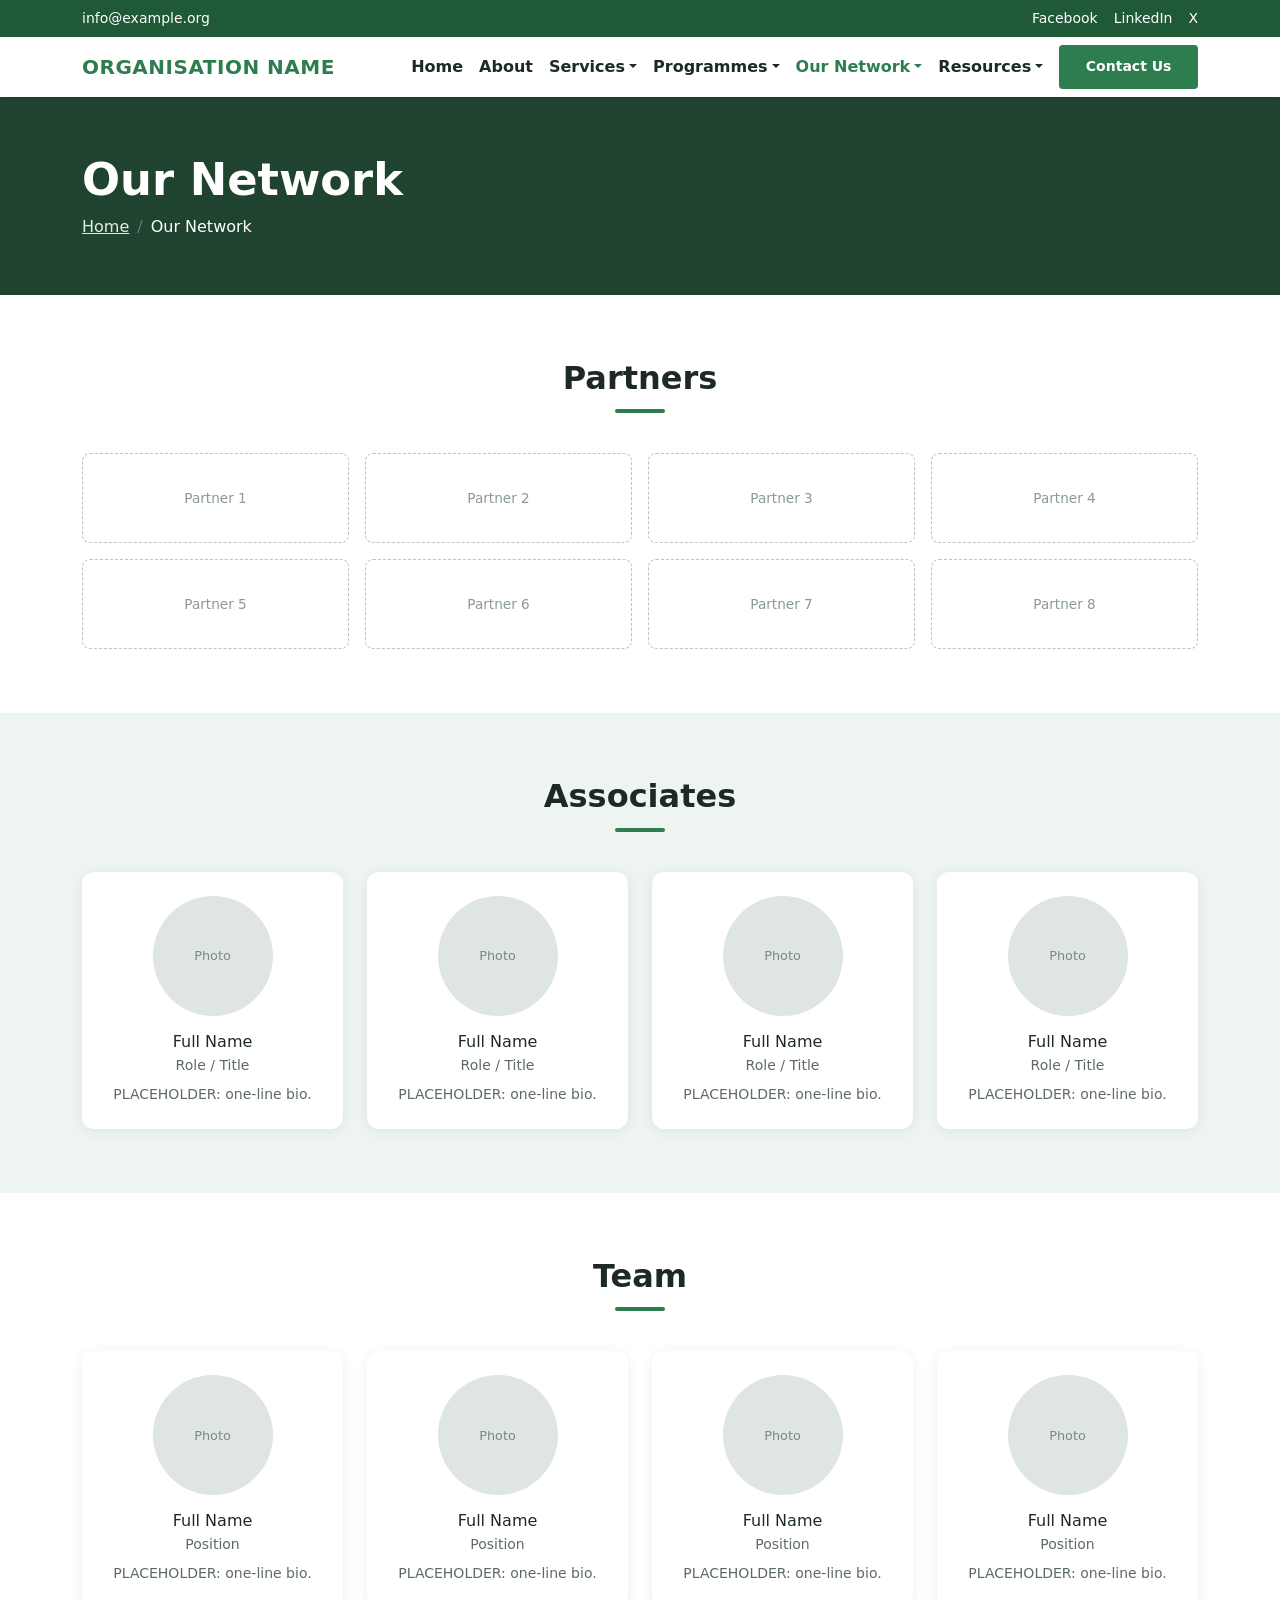
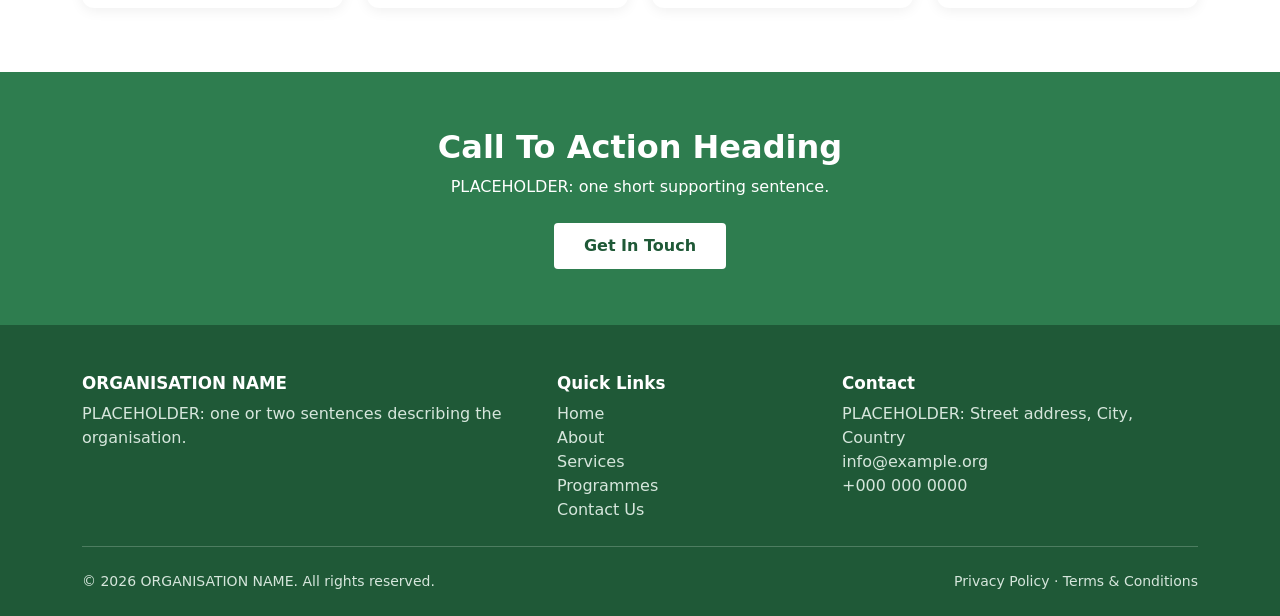
<file: network.html>
<!DOCTYPE html>
<html lang="en">
<head>
    <meta charset="UTF-8">
    <meta name="viewport" content="width=device-width, initial-scale=1">
    <title>Our Network | ORGANISATION NAME</title>
    <meta name="description" content="PLACEHOLDER: short description of the organisation (150 characters).">
    <link rel="stylesheet" href="bootstrap-5.0.2-dist/css/bootstrap.min.css">
    <link rel="stylesheet" href="style.css">
</head>
<body>

    <!-- HEADER: top bar + navbar, fixed to the top of the screen -->
    <header class="site-header">
    <div class="topbar py-2 d-none d-md-block">
        <div class="container d-flex flex-wrap justify-content-between align-items-center gap-2">
            <a href="mailto:info@example.org">info@example.org</a>
            <span>
                <a href="#" class="me-3">Facebook</a><a href="#" class="me-3">LinkedIn</a><a href="#">X</a>
            </span>
        </div>
    </div>

    <!-- NAVBAR -->
    <nav class="navbar navbar-expand-lg bg-white shadow-sm">
        <div class="container">
            <a class="navbar-brand" href="index.html">ORGANISATION NAME</a>
            <button class="navbar-toggler" type="button" data-bs-toggle="collapse" data-bs-target="#mainNav" aria-controls="mainNav" aria-expanded="false" aria-label="Toggle navigation">
                <span class="navbar-toggler-icon"></span>
            </button>
            <div class="collapse navbar-collapse" id="mainNav">
                <ul class="navbar-nav ms-auto align-items-lg-center">
                    <li class="nav-item"><a class="nav-link" href="index.html">Home</a></li>
                    <li class="nav-item"><a class="nav-link" href="about.html">About</a></li>
                    <li class="nav-item dropdown">
                        <a class="nav-link dropdown-toggle" href="#" role="button" data-bs-toggle="dropdown" aria-expanded="false">Services</a>
                        <ul class="dropdown-menu">
                            <li><a class="dropdown-item" href="services.html#service-1">Service One</a></li>
                            <li><a class="dropdown-item" href="services.html#service-2">Service Two</a></li>
                            <li><a class="dropdown-item" href="services.html#service-3">Service Three</a></li>
                        </ul>
                    </li>
                    <li class="nav-item dropdown">
                        <a class="nav-link dropdown-toggle" href="#" role="button" data-bs-toggle="dropdown" aria-expanded="false">Programmes</a>
                        <ul class="dropdown-menu">
                            <li><a class="dropdown-item" href="programmes.html#farming">Farming &amp; Agriculture</a></li>
                            <li><a class="dropdown-item" href="programmes.html#community">Community Development</a></li>
                            <li><a class="dropdown-item" href="programmes.html#training">Training &amp; Capacity Building</a></li>
                        </ul>
                    </li>
                    <li class="nav-item dropdown">
                        <a class="nav-link dropdown-toggle active" href="#" role="button" data-bs-toggle="dropdown" aria-expanded="false">Our Network</a>
                        <ul class="dropdown-menu">
                            <li><a class="dropdown-item" href="network.html#partners">Partners</a></li>
                            <li><a class="dropdown-item" href="network.html#associates">Associates</a></li>
                            <li><a class="dropdown-item" href="network.html#team">Team</a></li>
                        </ul>
                    </li>
                    <li class="nav-item dropdown">
                        <a class="nav-link dropdown-toggle" href="#" role="button" data-bs-toggle="dropdown" aria-expanded="false">Resources</a>
                        <ul class="dropdown-menu">
                            <li><a class="dropdown-item" href="resources.html#publications">Publications</a></li>
                            <li><a class="dropdown-item" href="resources.html#updates">Updates</a></li>
                            <li><a class="dropdown-item" href="resources.html#gallery">Gallery</a></li>
                        </ul>
                    </li>
                    <li class="nav-item ms-lg-2"><a class="btn btn-brand btn-sm mt-2 mt-lg-0" href="contact.html">Contact Us</a></li>
                </ul>
            </div>
        </div>
    </nav>
    </header>

    <!-- PAGE HEADER -->
    <header class="page-header">
        <div class="container">
            <h1>Our Network</h1>
            <nav aria-label="breadcrumb">
                <ol class="breadcrumb mb-0 mt-2">
                    <li class="breadcrumb-item"><a href="index.html">Home</a></li>
                    <li class="breadcrumb-item active text-white" aria-current="page">Our Network</li>
                </ol>
            </nav>
        </div>
    </header>

    <section id="partners" class="section">
        <div class="container">
            <h2 class="section-title">Partners</h2>
            <div class="row row-cols-2 row-cols-md-4 g-3"><div class="col"><div class="ph-logo">Partner 1</div></div><div class="col"><div class="ph-logo">Partner 2</div></div><div class="col"><div class="ph-logo">Partner 3</div></div><div class="col"><div class="ph-logo">Partner 4</div></div><div class="col"><div class="ph-logo">Partner 5</div></div><div class="col"><div class="ph-logo">Partner 6</div></div><div class="col"><div class="ph-logo">Partner 7</div></div><div class="col"><div class="ph-logo">Partner 8</div></div></div>
        </div>
    </section>

    <section id="associates" class="section section-alt">
        <div class="container">
            <h2 class="section-title">Associates</h2>
            <div class="row row-cols-1 row-cols-sm-2 row-cols-lg-4 g-4"><div class="col"><div class="card card-box text-center"><div class="card-body"><div class="ph-avatar">Photo</div><h3 class="h6 mb-1">Full Name</h3><p class="small mb-2">Role / Title</p><p class="small mb-0">PLACEHOLDER: one-line bio.</p></div></div></div><div class="col"><div class="card card-box text-center"><div class="card-body"><div class="ph-avatar">Photo</div><h3 class="h6 mb-1">Full Name</h3><p class="small mb-2">Role / Title</p><p class="small mb-0">PLACEHOLDER: one-line bio.</p></div></div></div><div class="col"><div class="card card-box text-center"><div class="card-body"><div class="ph-avatar">Photo</div><h3 class="h6 mb-1">Full Name</h3><p class="small mb-2">Role / Title</p><p class="small mb-0">PLACEHOLDER: one-line bio.</p></div></div></div><div class="col"><div class="card card-box text-center"><div class="card-body"><div class="ph-avatar">Photo</div><h3 class="h6 mb-1">Full Name</h3><p class="small mb-2">Role / Title</p><p class="small mb-0">PLACEHOLDER: one-line bio.</p></div></div></div></div>
        </div>
    </section>

    <section id="team" class="section">
        <div class="container">
            <h2 class="section-title">Team</h2>
            <div class="row row-cols-1 row-cols-sm-2 row-cols-lg-4 g-4"><div class="col"><div class="card card-box text-center"><div class="card-body"><div class="ph-avatar">Photo</div><h3 class="h6 mb-1">Full Name</h3><p class="small mb-2">Position</p><p class="small mb-0">PLACEHOLDER: one-line bio.</p></div></div></div><div class="col"><div class="card card-box text-center"><div class="card-body"><div class="ph-avatar">Photo</div><h3 class="h6 mb-1">Full Name</h3><p class="small mb-2">Position</p><p class="small mb-0">PLACEHOLDER: one-line bio.</p></div></div></div><div class="col"><div class="card card-box text-center"><div class="card-body"><div class="ph-avatar">Photo</div><h3 class="h6 mb-1">Full Name</h3><p class="small mb-2">Position</p><p class="small mb-0">PLACEHOLDER: one-line bio.</p></div></div></div><div class="col"><div class="card card-box text-center"><div class="card-body"><div class="ph-avatar">Photo</div><h3 class="h6 mb-1">Full Name</h3><p class="small mb-2">Position</p><p class="small mb-0">PLACEHOLDER: one-line bio.</p></div></div></div></div>
        </div>
    </section>

    <!-- CALL TO ACTION -->
    <section class="cta-band">
        <div class="container">
            <h2>Call To Action Heading</h2>
            <p class="mb-4">PLACEHOLDER: one short supporting sentence.</p>
            <a href="contact.html" class="btn">Get In Touch</a>
        </div>
    </section>

    <!-- FOOTER -->
    <footer class="site-footer">
        <div class="container">
            <div class="row gy-4">
                <div class="col-12 col-md-5">
                    <h5>ORGANISATION NAME</h5>
                    <p>PLACEHOLDER: one or two sentences describing the organisation.</p>
                </div>
                <div class="col-6 col-md-3">
                    <h5>Quick Links</h5>
                    <ul class="list-unstyled mb-0">
                        <li><a href="index.html">Home</a></li>
                        <li><a href="about.html">About</a></li>
                        <li><a href="services.html">Services</a></li>
                        <li><a href="programmes.html">Programmes</a></li>
                        <li><a href="contact.html">Contact Us</a></li>
                    </ul>
                </div>
                <div class="col-6 col-md-4">
                    <h5>Contact</h5>
                    <ul class="list-unstyled mb-0">
                        <li>PLACEHOLDER: Street address, City, Country</li>
                        <li><a href="mailto:info@example.org">info@example.org</a></li>
                        <li>+000 000 0000</li>
                    </ul>
                </div>
            </div>
            <hr class="my-4">
            <div class="d-flex flex-wrap justify-content-between gap-2 small">
                <span>&copy; 2026 ORGANISATION NAME. All rights reserved.</span>
                <span><a href="#">Privacy Policy</a> &middot; <a href="#">Terms &amp; Conditions</a></span>
            </div>
        </div>
    </footer>

    <script src="bootstrap-5.0.2-dist/js/bootstrap.bundle.min.js"></script>
    <script>
        // Keeps page content clear of the fixed header, whatever its height
        (function () {
            var header = document.querySelector('.site-header');
            function fit() {
                document.body.style.paddingTop = header.offsetHeight + 'px';
                document.documentElement.style.scrollPaddingTop = header.offsetHeight + 'px';
            }
            window.addEventListener('load', fit);
            window.addEventListener('resize', fit);
            fit();
        })();
    </script>
</body>
</html>
</file>
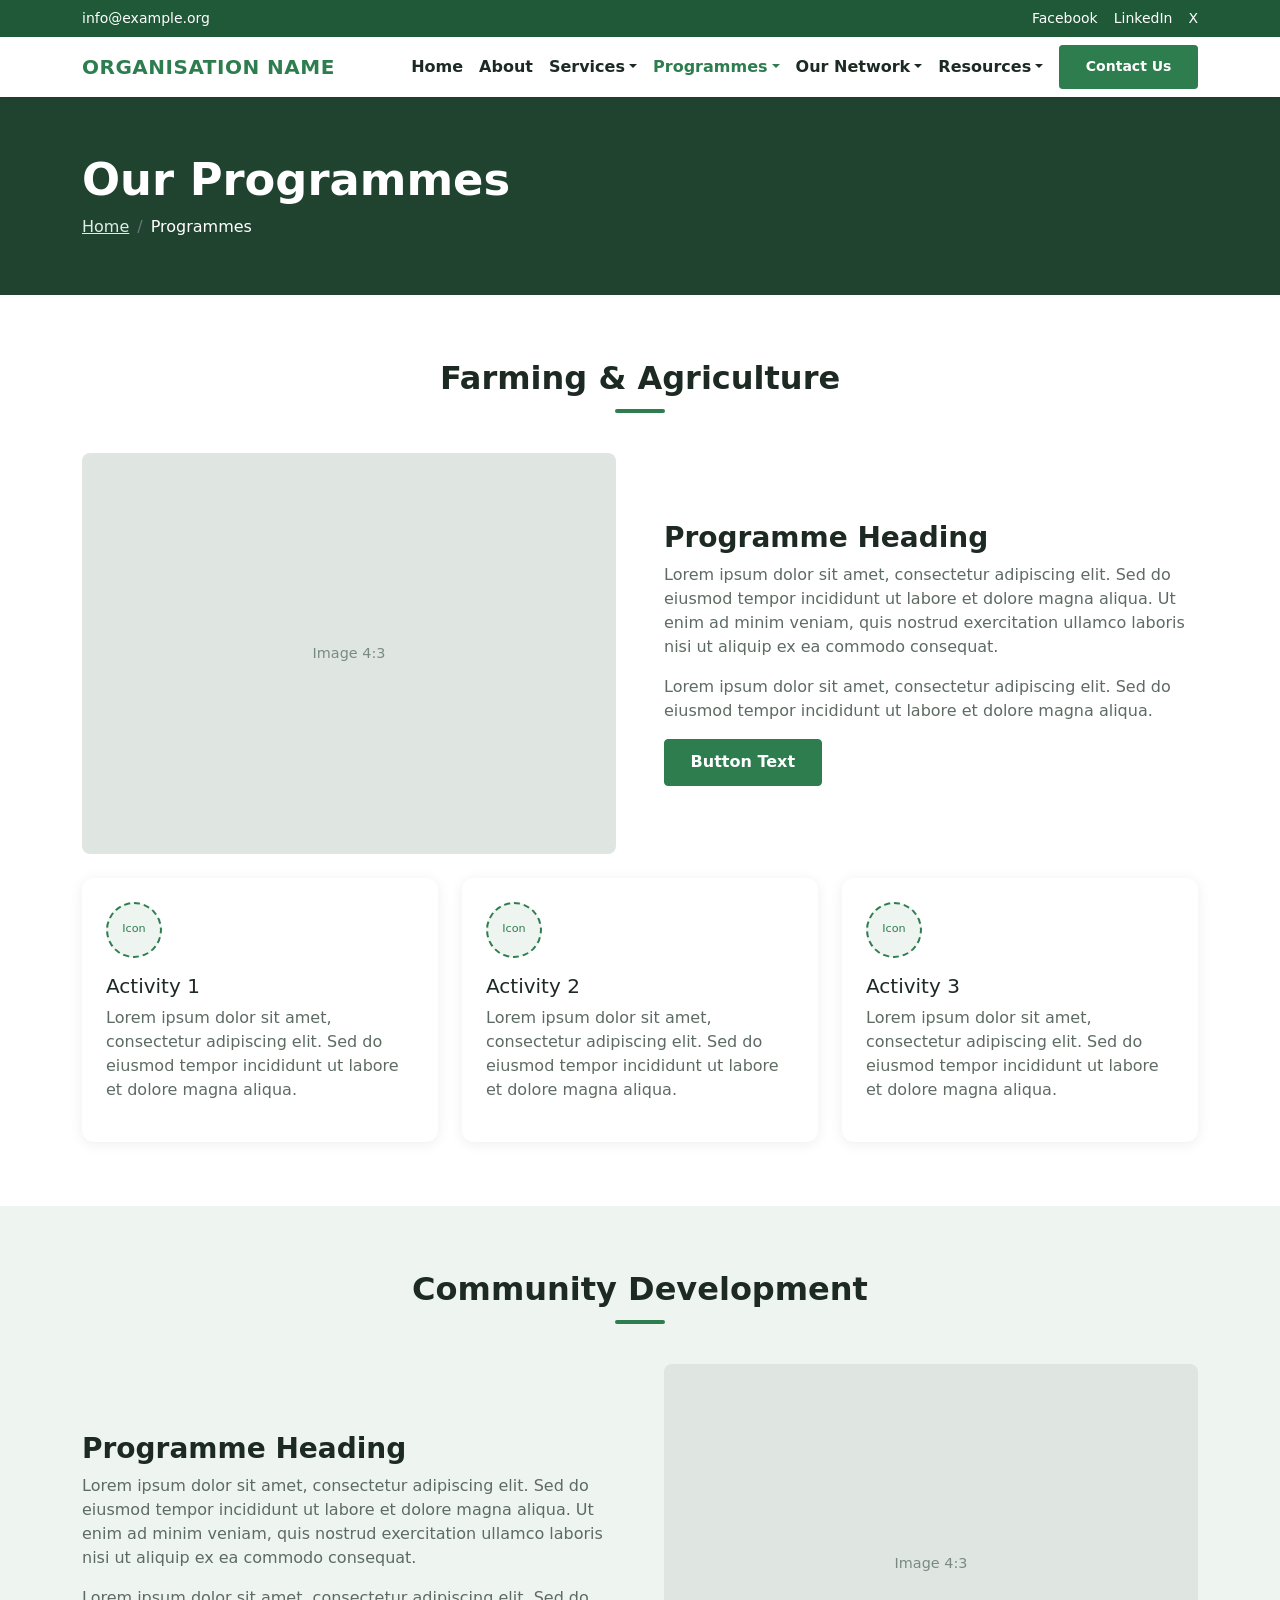
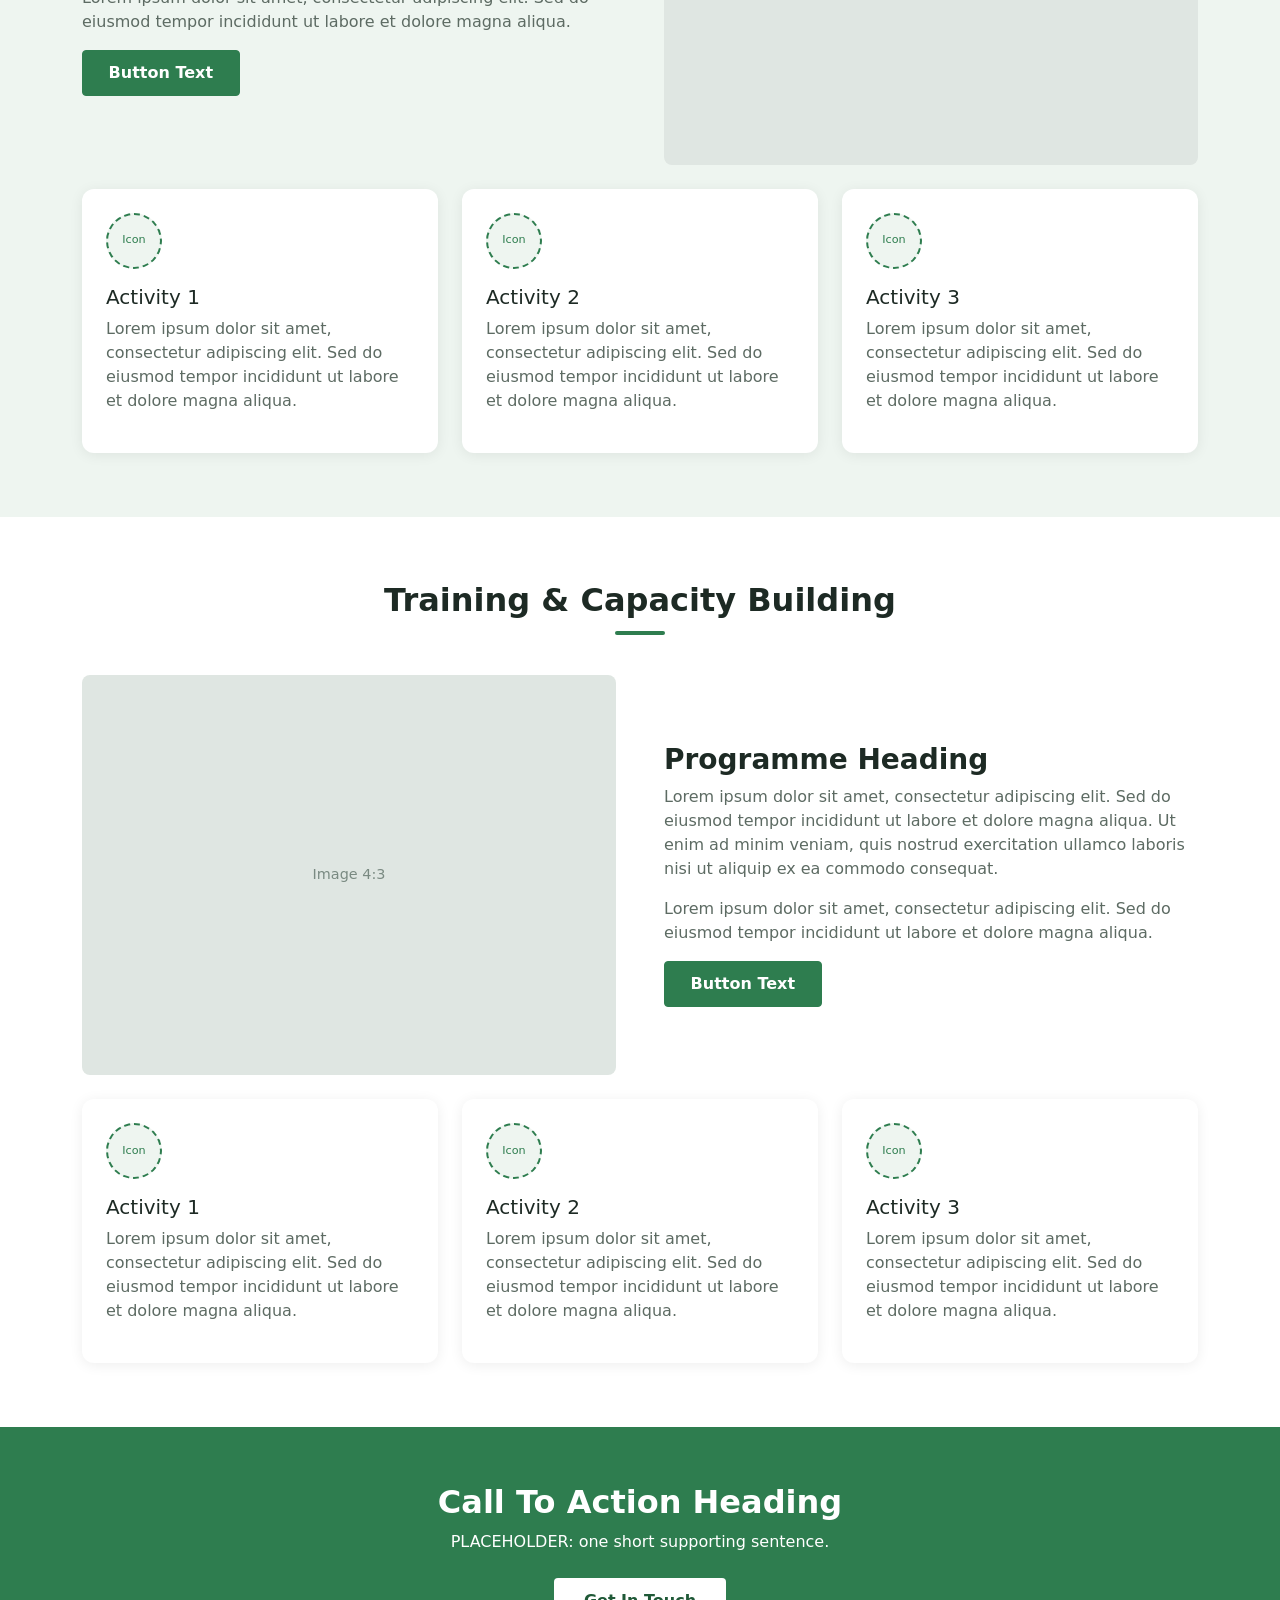
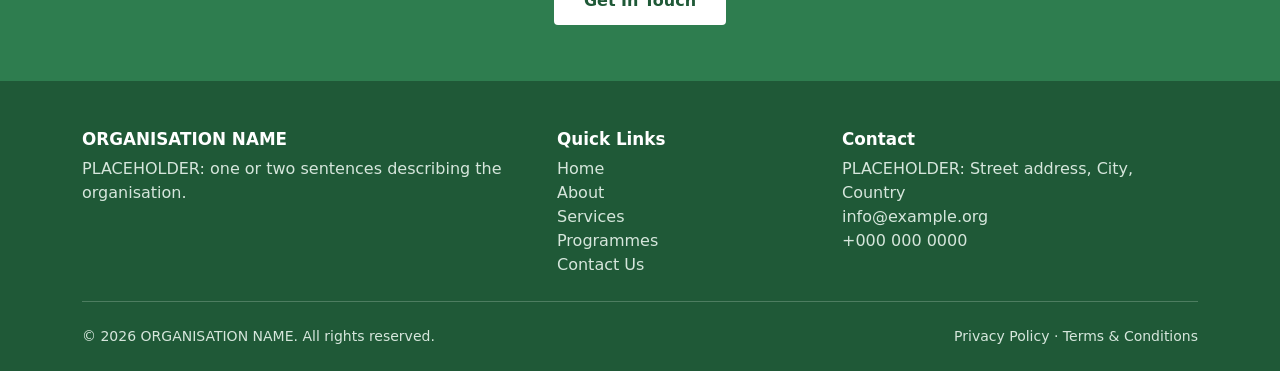
<file: programmes.html>
<!DOCTYPE html>
<html lang="en">
<head>
    <meta charset="UTF-8">
    <meta name="viewport" content="width=device-width, initial-scale=1">
    <title>Programmes | ORGANISATION NAME</title>
    <meta name="description" content="PLACEHOLDER: short description of the organisation (150 characters).">
    <link rel="stylesheet" href="bootstrap-5.0.2-dist/css/bootstrap.min.css">
    <link rel="stylesheet" href="style.css">
</head>
<body>

    <!-- HEADER: top bar + navbar, fixed to the top of the screen -->
    <header class="site-header">
    <div class="topbar py-2 d-none d-md-block">
        <div class="container d-flex flex-wrap justify-content-between align-items-center gap-2">
            <a href="mailto:info@example.org">info@example.org</a>
            <span>
                <a href="#" class="me-3">Facebook</a><a href="#" class="me-3">LinkedIn</a><a href="#">X</a>
            </span>
        </div>
    </div>

    <!-- NAVBAR -->
    <nav class="navbar navbar-expand-lg bg-white shadow-sm">
        <div class="container">
            <a class="navbar-brand" href="index.html">ORGANISATION NAME</a>
            <button class="navbar-toggler" type="button" data-bs-toggle="collapse" data-bs-target="#mainNav" aria-controls="mainNav" aria-expanded="false" aria-label="Toggle navigation">
                <span class="navbar-toggler-icon"></span>
            </button>
            <div class="collapse navbar-collapse" id="mainNav">
                <ul class="navbar-nav ms-auto align-items-lg-center">
                    <li class="nav-item"><a class="nav-link" href="index.html">Home</a></li>
                    <li class="nav-item"><a class="nav-link" href="about.html">About</a></li>
                    <li class="nav-item dropdown">
                        <a class="nav-link dropdown-toggle" href="#" role="button" data-bs-toggle="dropdown" aria-expanded="false">Services</a>
                        <ul class="dropdown-menu">
                            <li><a class="dropdown-item" href="services.html#service-1">Service One</a></li>
                            <li><a class="dropdown-item" href="services.html#service-2">Service Two</a></li>
                            <li><a class="dropdown-item" href="services.html#service-3">Service Three</a></li>
                        </ul>
                    </li>
                    <li class="nav-item dropdown">
                        <a class="nav-link dropdown-toggle active" href="#" role="button" data-bs-toggle="dropdown" aria-expanded="false">Programmes</a>
                        <ul class="dropdown-menu">
                            <li><a class="dropdown-item" href="programmes.html#farming">Farming &amp; Agriculture</a></li>
                            <li><a class="dropdown-item" href="programmes.html#community">Community Development</a></li>
                            <li><a class="dropdown-item" href="programmes.html#training">Training &amp; Capacity Building</a></li>
                        </ul>
                    </li>
                    <li class="nav-item dropdown">
                        <a class="nav-link dropdown-toggle" href="#" role="button" data-bs-toggle="dropdown" aria-expanded="false">Our Network</a>
                        <ul class="dropdown-menu">
                            <li><a class="dropdown-item" href="network.html#partners">Partners</a></li>
                            <li><a class="dropdown-item" href="network.html#associates">Associates</a></li>
                            <li><a class="dropdown-item" href="network.html#team">Team</a></li>
                        </ul>
                    </li>
                    <li class="nav-item dropdown">
                        <a class="nav-link dropdown-toggle" href="#" role="button" data-bs-toggle="dropdown" aria-expanded="false">Resources</a>
                        <ul class="dropdown-menu">
                            <li><a class="dropdown-item" href="resources.html#publications">Publications</a></li>
                            <li><a class="dropdown-item" href="resources.html#updates">Updates</a></li>
                            <li><a class="dropdown-item" href="resources.html#gallery">Gallery</a></li>
                        </ul>
                    </li>
                    <li class="nav-item ms-lg-2"><a class="btn btn-brand btn-sm mt-2 mt-lg-0" href="contact.html">Contact Us</a></li>
                </ul>
            </div>
        </div>
    </nav>
    </header>

    <!-- PAGE HEADER -->
    <header class="page-header">
        <div class="container">
            <h1>Our Programmes</h1>
            <nav aria-label="breadcrumb">
                <ol class="breadcrumb mb-0 mt-2">
                    <li class="breadcrumb-item"><a href="index.html">Home</a></li>
                    <li class="breadcrumb-item active text-white" aria-current="page">Programmes</li>
                </ol>
            </nav>
        </div>
    </header>

    <section id="farming" class="section">
        <div class="container">
            <h2 class="section-title">Farming &amp; Agriculture</h2>
            <div class="row align-items-center g-4 g-lg-5">
                <div class="col-12 col-md-6"><div class="ratio ratio-4x3"><div class="ph-img">Image 4:3</div></div></div>
                <div class="col-12 col-md-6">
                    <h3>Programme Heading</h3>
                    <p>Lorem ipsum dolor sit amet, consectetur adipiscing elit. Sed do eiusmod tempor incididunt ut labore et dolore magna aliqua. Ut enim ad minim veniam, quis nostrud exercitation ullamco laboris nisi ut aliquip ex ea commodo consequat.</p>
                    <p>Lorem ipsum dolor sit amet, consectetur adipiscing elit. Sed do eiusmod tempor incididunt ut labore et dolore magna aliqua.</p>
                    <a href="#" class="btn btn-brand">Button Text</a>
                </div>
            </div>
            <div class="mt-4"><div class="row row-cols-1 row-cols-md-3 g-4">
                <div class="col">
                    <div class="card card-box">
                        <div class="card-body">
                            <div class="ph-icon">Icon</div>
                            <h3 class="h5">Activity 1</h3>
                            <p>Lorem ipsum dolor sit amet, consectetur adipiscing elit. Sed do eiusmod tempor incididunt ut labore et dolore magna aliqua.</p>
                            
                        </div>
                    </div>
                </div>
                <div class="col">
                    <div class="card card-box">
                        <div class="card-body">
                            <div class="ph-icon">Icon</div>
                            <h3 class="h5">Activity 2</h3>
                            <p>Lorem ipsum dolor sit amet, consectetur adipiscing elit. Sed do eiusmod tempor incididunt ut labore et dolore magna aliqua.</p>
                            
                        </div>
                    </div>
                </div>
                <div class="col">
                    <div class="card card-box">
                        <div class="card-body">
                            <div class="ph-icon">Icon</div>
                            <h3 class="h5">Activity 3</h3>
                            <p>Lorem ipsum dolor sit amet, consectetur adipiscing elit. Sed do eiusmod tempor incididunt ut labore et dolore magna aliqua.</p>
                            
                        </div>
                    </div>
                </div>
            </div></div>
        </div>
    </section>

    <section id="community" class="section section-alt">
        <div class="container">
            <h2 class="section-title">Community Development</h2>
            <div class="row align-items-center g-4 g-lg-5 flex-md-row-reverse">
                <div class="col-12 col-md-6"><div class="ratio ratio-4x3"><div class="ph-img">Image 4:3</div></div></div>
                <div class="col-12 col-md-6">
                    <h3>Programme Heading</h3>
                    <p>Lorem ipsum dolor sit amet, consectetur adipiscing elit. Sed do eiusmod tempor incididunt ut labore et dolore magna aliqua. Ut enim ad minim veniam, quis nostrud exercitation ullamco laboris nisi ut aliquip ex ea commodo consequat.</p>
                    <p>Lorem ipsum dolor sit amet, consectetur adipiscing elit. Sed do eiusmod tempor incididunt ut labore et dolore magna aliqua.</p>
                    <a href="#" class="btn btn-brand">Button Text</a>
                </div>
            </div>
            <div class="mt-4"><div class="row row-cols-1 row-cols-md-3 g-4">
                <div class="col">
                    <div class="card card-box">
                        <div class="card-body">
                            <div class="ph-icon">Icon</div>
                            <h3 class="h5">Activity 1</h3>
                            <p>Lorem ipsum dolor sit amet, consectetur adipiscing elit. Sed do eiusmod tempor incididunt ut labore et dolore magna aliqua.</p>
                            
                        </div>
                    </div>
                </div>
                <div class="col">
                    <div class="card card-box">
                        <div class="card-body">
                            <div class="ph-icon">Icon</div>
                            <h3 class="h5">Activity 2</h3>
                            <p>Lorem ipsum dolor sit amet, consectetur adipiscing elit. Sed do eiusmod tempor incididunt ut labore et dolore magna aliqua.</p>
                            
                        </div>
                    </div>
                </div>
                <div class="col">
                    <div class="card card-box">
                        <div class="card-body">
                            <div class="ph-icon">Icon</div>
                            <h3 class="h5">Activity 3</h3>
                            <p>Lorem ipsum dolor sit amet, consectetur adipiscing elit. Sed do eiusmod tempor incididunt ut labore et dolore magna aliqua.</p>
                            
                        </div>
                    </div>
                </div>
            </div></div>
        </div>
    </section>

    <section id="training" class="section">
        <div class="container">
            <h2 class="section-title">Training &amp; Capacity Building</h2>
            <div class="row align-items-center g-4 g-lg-5">
                <div class="col-12 col-md-6"><div class="ratio ratio-4x3"><div class="ph-img">Image 4:3</div></div></div>
                <div class="col-12 col-md-6">
                    <h3>Programme Heading</h3>
                    <p>Lorem ipsum dolor sit amet, consectetur adipiscing elit. Sed do eiusmod tempor incididunt ut labore et dolore magna aliqua. Ut enim ad minim veniam, quis nostrud exercitation ullamco laboris nisi ut aliquip ex ea commodo consequat.</p>
                    <p>Lorem ipsum dolor sit amet, consectetur adipiscing elit. Sed do eiusmod tempor incididunt ut labore et dolore magna aliqua.</p>
                    <a href="#" class="btn btn-brand">Button Text</a>
                </div>
            </div>
            <div class="mt-4"><div class="row row-cols-1 row-cols-md-3 g-4">
                <div class="col">
                    <div class="card card-box">
                        <div class="card-body">
                            <div class="ph-icon">Icon</div>
                            <h3 class="h5">Activity 1</h3>
                            <p>Lorem ipsum dolor sit amet, consectetur adipiscing elit. Sed do eiusmod tempor incididunt ut labore et dolore magna aliqua.</p>
                            
                        </div>
                    </div>
                </div>
                <div class="col">
                    <div class="card card-box">
                        <div class="card-body">
                            <div class="ph-icon">Icon</div>
                            <h3 class="h5">Activity 2</h3>
                            <p>Lorem ipsum dolor sit amet, consectetur adipiscing elit. Sed do eiusmod tempor incididunt ut labore et dolore magna aliqua.</p>
                            
                        </div>
                    </div>
                </div>
                <div class="col">
                    <div class="card card-box">
                        <div class="card-body">
                            <div class="ph-icon">Icon</div>
                            <h3 class="h5">Activity 3</h3>
                            <p>Lorem ipsum dolor sit amet, consectetur adipiscing elit. Sed do eiusmod tempor incididunt ut labore et dolore magna aliqua.</p>
                            
                        </div>
                    </div>
                </div>
            </div></div>
        </div>
    </section>

    <!-- CALL TO ACTION -->
    <section class="cta-band">
        <div class="container">
            <h2>Call To Action Heading</h2>
            <p class="mb-4">PLACEHOLDER: one short supporting sentence.</p>
            <a href="contact.html" class="btn">Get In Touch</a>
        </div>
    </section>

    <!-- FOOTER -->
    <footer class="site-footer">
        <div class="container">
            <div class="row gy-4">
                <div class="col-12 col-md-5">
                    <h5>ORGANISATION NAME</h5>
                    <p>PLACEHOLDER: one or two sentences describing the organisation.</p>
                </div>
                <div class="col-6 col-md-3">
                    <h5>Quick Links</h5>
                    <ul class="list-unstyled mb-0">
                        <li><a href="index.html">Home</a></li>
                        <li><a href="about.html">About</a></li>
                        <li><a href="services.html">Services</a></li>
                        <li><a href="programmes.html">Programmes</a></li>
                        <li><a href="contact.html">Contact Us</a></li>
                    </ul>
                </div>
                <div class="col-6 col-md-4">
                    <h5>Contact</h5>
                    <ul class="list-unstyled mb-0">
                        <li>PLACEHOLDER: Street address, City, Country</li>
                        <li><a href="mailto:info@example.org">info@example.org</a></li>
                        <li>+000 000 0000</li>
                    </ul>
                </div>
            </div>
            <hr class="my-4">
            <div class="d-flex flex-wrap justify-content-between gap-2 small">
                <span>&copy; 2026 ORGANISATION NAME. All rights reserved.</span>
                <span><a href="#">Privacy Policy</a> &middot; <a href="#">Terms &amp; Conditions</a></span>
            </div>
        </div>
    </footer>

    <script src="bootstrap-5.0.2-dist/js/bootstrap.bundle.min.js"></script>
    <script>
        // Keeps page content clear of the fixed header, whatever its height
        (function () {
            var header = document.querySelector('.site-header');
            function fit() {
                document.body.style.paddingTop = header.offsetHeight + 'px';
                document.documentElement.style.scrollPaddingTop = header.offsetHeight + 'px';
            }
            window.addEventListener('load', fit);
            window.addEventListener('resize', fit);
            fit();
        })();
    </script>
</body>
</html>
</file>
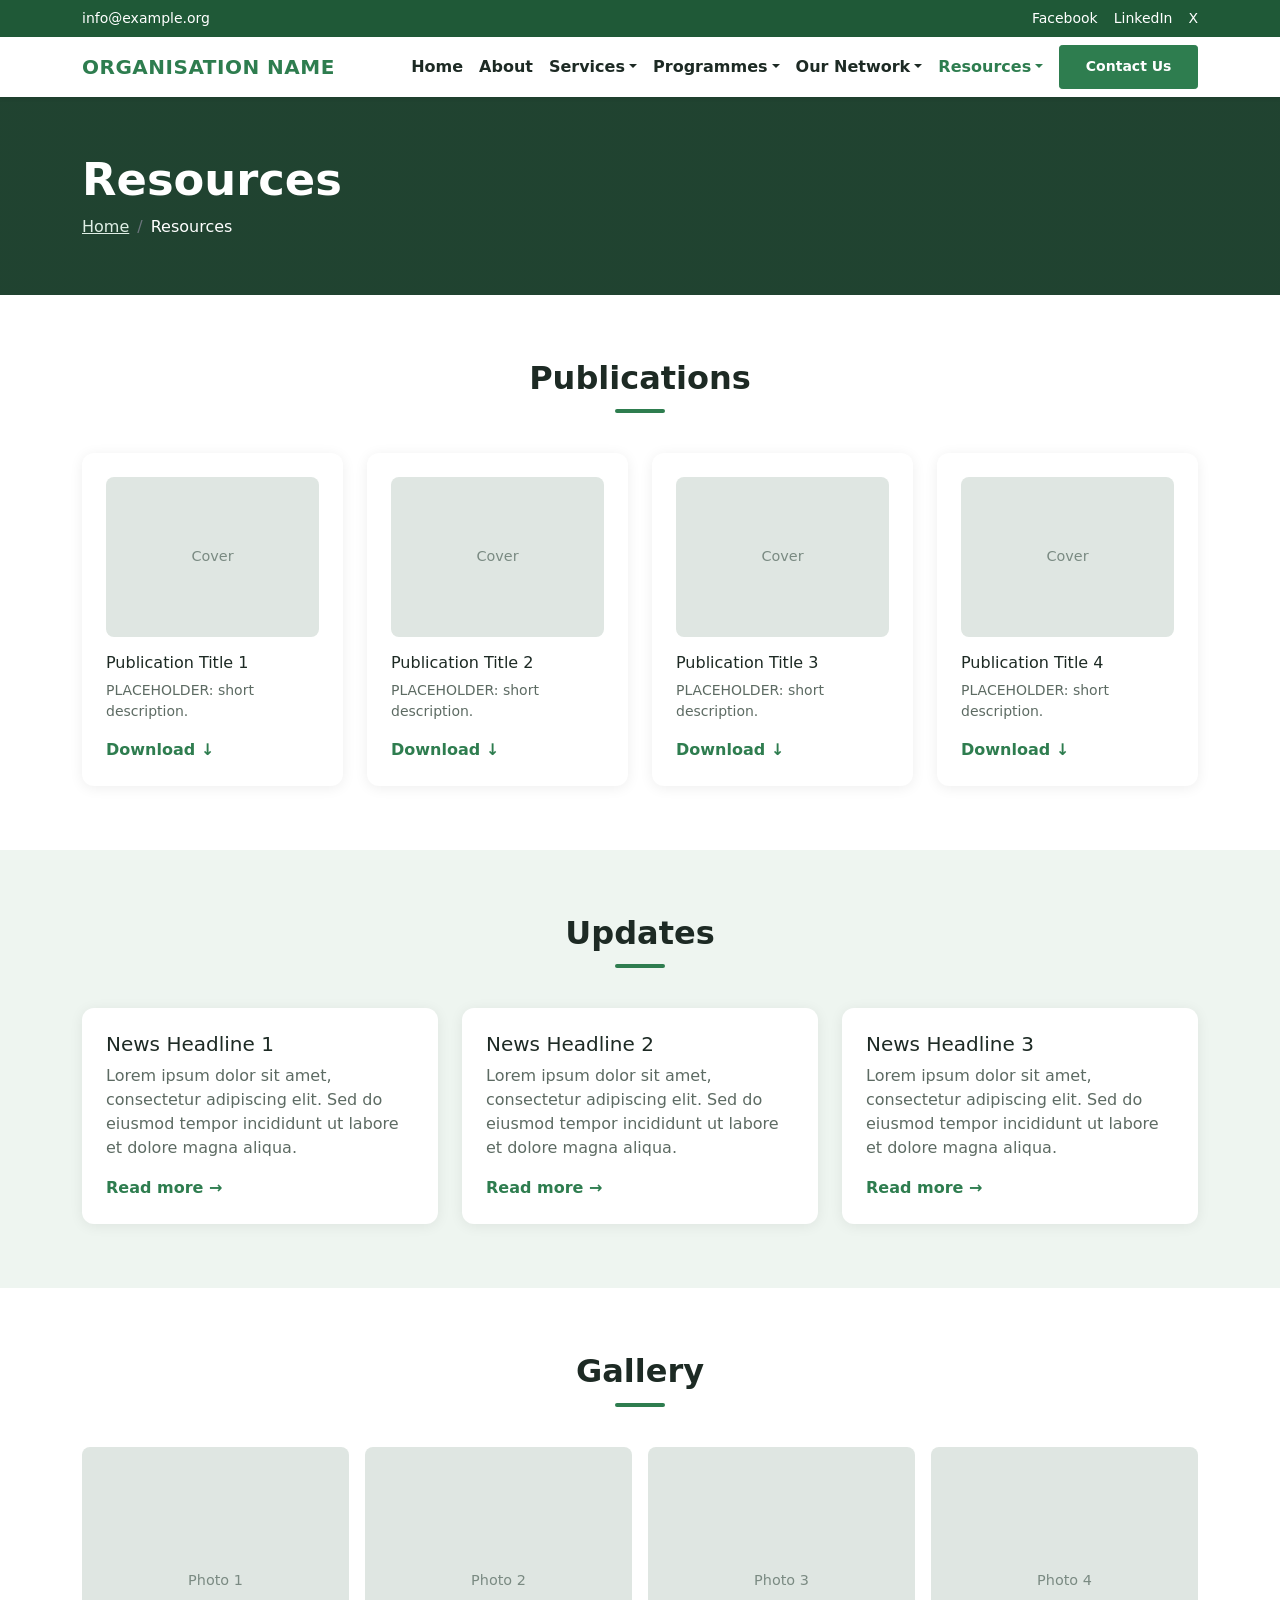
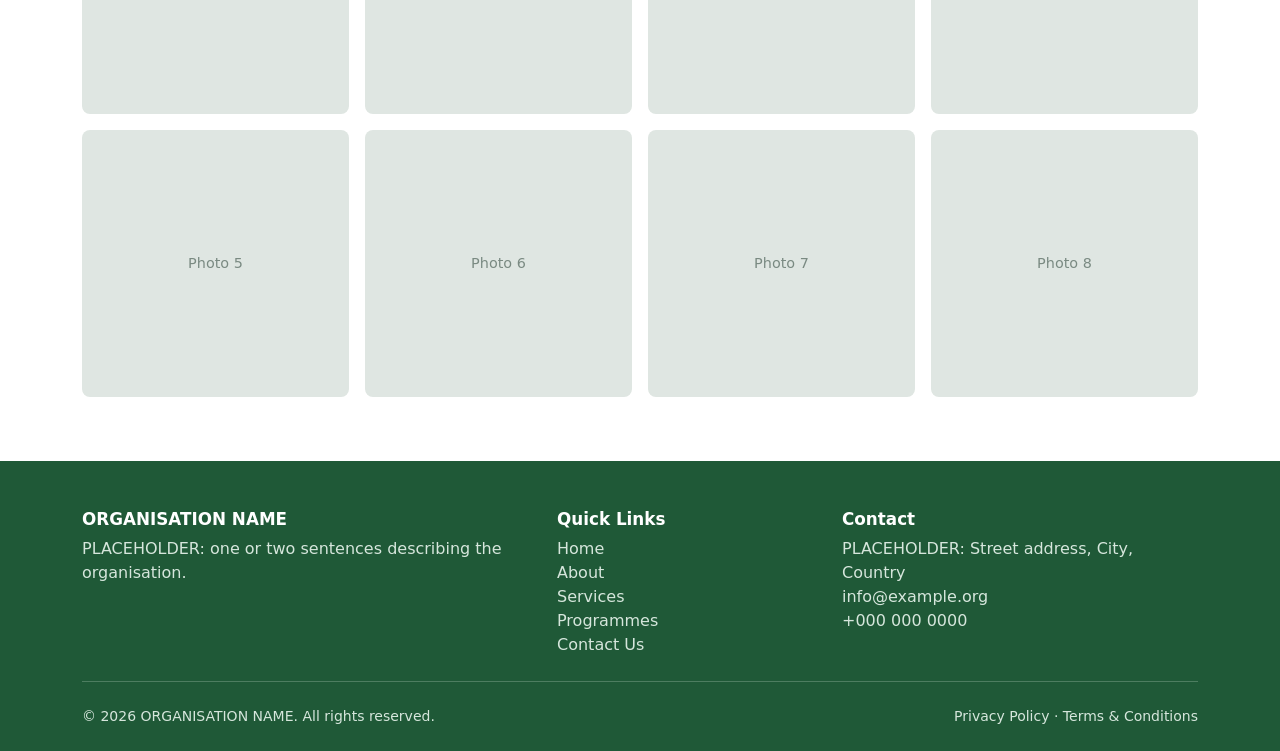
<file: resources.html>
<!DOCTYPE html>
<html lang="en">
<head>
    <meta charset="UTF-8">
    <meta name="viewport" content="width=device-width, initial-scale=1">
    <title>Resources | ORGANISATION NAME</title>
    <meta name="description" content="PLACEHOLDER: short description of the organisation (150 characters).">
    <link rel="stylesheet" href="bootstrap-5.0.2-dist/css/bootstrap.min.css">
    <link rel="stylesheet" href="style.css">
</head>
<body>

    <!-- HEADER: top bar + navbar, fixed to the top of the screen -->
    <header class="site-header">
    <div class="topbar py-2 d-none d-md-block">
        <div class="container d-flex flex-wrap justify-content-between align-items-center gap-2">
            <a href="mailto:info@example.org">info@example.org</a>
            <span>
                <a href="#" class="me-3">Facebook</a><a href="#" class="me-3">LinkedIn</a><a href="#">X</a>
            </span>
        </div>
    </div>

    <!-- NAVBAR -->
    <nav class="navbar navbar-expand-lg bg-white shadow-sm">
        <div class="container">
            <a class="navbar-brand" href="index.html">ORGANISATION NAME</a>
            <button class="navbar-toggler" type="button" data-bs-toggle="collapse" data-bs-target="#mainNav" aria-controls="mainNav" aria-expanded="false" aria-label="Toggle navigation">
                <span class="navbar-toggler-icon"></span>
            </button>
            <div class="collapse navbar-collapse" id="mainNav">
                <ul class="navbar-nav ms-auto align-items-lg-center">
                    <li class="nav-item"><a class="nav-link" href="index.html">Home</a></li>
                    <li class="nav-item"><a class="nav-link" href="about.html">About</a></li>
                    <li class="nav-item dropdown">
                        <a class="nav-link dropdown-toggle" href="#" role="button" data-bs-toggle="dropdown" aria-expanded="false">Services</a>
                        <ul class="dropdown-menu">
                            <li><a class="dropdown-item" href="services.html#service-1">Service One</a></li>
                            <li><a class="dropdown-item" href="services.html#service-2">Service Two</a></li>
                            <li><a class="dropdown-item" href="services.html#service-3">Service Three</a></li>
                        </ul>
                    </li>
                    <li class="nav-item dropdown">
                        <a class="nav-link dropdown-toggle" href="#" role="button" data-bs-toggle="dropdown" aria-expanded="false">Programmes</a>
                        <ul class="dropdown-menu">
                            <li><a class="dropdown-item" href="programmes.html#farming">Farming &amp; Agriculture</a></li>
                            <li><a class="dropdown-item" href="programmes.html#community">Community Development</a></li>
                            <li><a class="dropdown-item" href="programmes.html#training">Training &amp; Capacity Building</a></li>
                        </ul>
                    </li>
                    <li class="nav-item dropdown">
                        <a class="nav-link dropdown-toggle" href="#" role="button" data-bs-toggle="dropdown" aria-expanded="false">Our Network</a>
                        <ul class="dropdown-menu">
                            <li><a class="dropdown-item" href="network.html#partners">Partners</a></li>
                            <li><a class="dropdown-item" href="network.html#associates">Associates</a></li>
                            <li><a class="dropdown-item" href="network.html#team">Team</a></li>
                        </ul>
                    </li>
                    <li class="nav-item dropdown">
                        <a class="nav-link dropdown-toggle active" href="#" role="button" data-bs-toggle="dropdown" aria-expanded="false">Resources</a>
                        <ul class="dropdown-menu">
                            <li><a class="dropdown-item" href="resources.html#publications">Publications</a></li>
                            <li><a class="dropdown-item" href="resources.html#updates">Updates</a></li>
                            <li><a class="dropdown-item" href="resources.html#gallery">Gallery</a></li>
                        </ul>
                    </li>
                    <li class="nav-item ms-lg-2"><a class="btn btn-brand btn-sm mt-2 mt-lg-0" href="contact.html">Contact Us</a></li>
                </ul>
            </div>
        </div>
    </nav>
    </header>

    <!-- PAGE HEADER -->
    <header class="page-header">
        <div class="container">
            <h1>Resources</h1>
            <nav aria-label="breadcrumb">
                <ol class="breadcrumb mb-0 mt-2">
                    <li class="breadcrumb-item"><a href="index.html">Home</a></li>
                    <li class="breadcrumb-item active text-white" aria-current="page">Resources</li>
                </ol>
            </nav>
        </div>
    </header>

    <section id="publications" class="section">
        <div class="container">
            <h2 class="section-title">Publications</h2>
            <div class="row row-cols-1 row-cols-sm-2 row-cols-lg-4 g-4"><div class="col"><div class="card card-box"><div class="card-body"><div class="ratio ratio-4x3 mb-3"><div class="ph-img">Cover</div></div><h3 class="h6">Publication Title 1</h3><p class="small">PLACEHOLDER: short description.</p><a href="#" class="link-more">Download &darr;</a></div></div></div><div class="col"><div class="card card-box"><div class="card-body"><div class="ratio ratio-4x3 mb-3"><div class="ph-img">Cover</div></div><h3 class="h6">Publication Title 2</h3><p class="small">PLACEHOLDER: short description.</p><a href="#" class="link-more">Download &darr;</a></div></div></div><div class="col"><div class="card card-box"><div class="card-body"><div class="ratio ratio-4x3 mb-3"><div class="ph-img">Cover</div></div><h3 class="h6">Publication Title 3</h3><p class="small">PLACEHOLDER: short description.</p><a href="#" class="link-more">Download &darr;</a></div></div></div><div class="col"><div class="card card-box"><div class="card-body"><div class="ratio ratio-4x3 mb-3"><div class="ph-img">Cover</div></div><h3 class="h6">Publication Title 4</h3><p class="small">PLACEHOLDER: short description.</p><a href="#" class="link-more">Download &darr;</a></div></div></div></div>
        </div>
    </section>

    <section id="updates" class="section section-alt">
        <div class="container">
            <h2 class="section-title">Updates</h2>
            <div class="row row-cols-1 row-cols-md-2 row-cols-lg-3 g-4">
                <div class="col">
                    <div class="card card-box">
                        <div class="card-body">
                            
                            <h3 class="h5">News Headline 1</h3>
                            <p>Lorem ipsum dolor sit amet, consectetur adipiscing elit. Sed do eiusmod tempor incididunt ut labore et dolore magna aliqua.</p>
                            <a href="#" class="link-more">Read more &rarr;</a>
                        </div>
                    </div>
                </div>
                <div class="col">
                    <div class="card card-box">
                        <div class="card-body">
                            
                            <h3 class="h5">News Headline 2</h3>
                            <p>Lorem ipsum dolor sit amet, consectetur adipiscing elit. Sed do eiusmod tempor incididunt ut labore et dolore magna aliqua.</p>
                            <a href="#" class="link-more">Read more &rarr;</a>
                        </div>
                    </div>
                </div>
                <div class="col">
                    <div class="card card-box">
                        <div class="card-body">
                            
                            <h3 class="h5">News Headline 3</h3>
                            <p>Lorem ipsum dolor sit amet, consectetur adipiscing elit. Sed do eiusmod tempor incididunt ut labore et dolore magna aliqua.</p>
                            <a href="#" class="link-more">Read more &rarr;</a>
                        </div>
                    </div>
                </div>
            </div>
        </div>
    </section>

    <section id="gallery" class="section">
        <div class="container">
            <h2 class="section-title">Gallery</h2>
            <div class="row row-cols-2 row-cols-md-4 g-2 g-md-3"><div class="col"><div class="ratio ratio-1x1"><div class="ph-img">Photo 1</div></div></div><div class="col"><div class="ratio ratio-1x1"><div class="ph-img">Photo 2</div></div></div><div class="col"><div class="ratio ratio-1x1"><div class="ph-img">Photo 3</div></div></div><div class="col"><div class="ratio ratio-1x1"><div class="ph-img">Photo 4</div></div></div><div class="col"><div class="ratio ratio-1x1"><div class="ph-img">Photo 5</div></div></div><div class="col"><div class="ratio ratio-1x1"><div class="ph-img">Photo 6</div></div></div><div class="col"><div class="ratio ratio-1x1"><div class="ph-img">Photo 7</div></div></div><div class="col"><div class="ratio ratio-1x1"><div class="ph-img">Photo 8</div></div></div></div>
        </div>
    </section>

    <!-- FOOTER -->
    <footer class="site-footer">
        <div class="container">
            <div class="row gy-4">
                <div class="col-12 col-md-5">
                    <h5>ORGANISATION NAME</h5>
                    <p>PLACEHOLDER: one or two sentences describing the organisation.</p>
                </div>
                <div class="col-6 col-md-3">
                    <h5>Quick Links</h5>
                    <ul class="list-unstyled mb-0">
                        <li><a href="index.html">Home</a></li>
                        <li><a href="about.html">About</a></li>
                        <li><a href="services.html">Services</a></li>
                        <li><a href="programmes.html">Programmes</a></li>
                        <li><a href="contact.html">Contact Us</a></li>
                    </ul>
                </div>
                <div class="col-6 col-md-4">
                    <h5>Contact</h5>
                    <ul class="list-unstyled mb-0">
                        <li>PLACEHOLDER: Street address, City, Country</li>
                        <li><a href="mailto:info@example.org">info@example.org</a></li>
                        <li>+000 000 0000</li>
                    </ul>
                </div>
            </div>
            <hr class="my-4">
            <div class="d-flex flex-wrap justify-content-between gap-2 small">
                <span>&copy; 2026 ORGANISATION NAME. All rights reserved.</span>
                <span><a href="#">Privacy Policy</a> &middot; <a href="#">Terms &amp; Conditions</a></span>
            </div>
        </div>
    </footer>

    <script src="bootstrap-5.0.2-dist/js/bootstrap.bundle.min.js"></script>
    <script>
        // Keeps page content clear of the fixed header, whatever its height
        (function () {
            var header = document.querySelector('.site-header');
            function fit() {
                document.body.style.paddingTop = header.offsetHeight + 'px';
                document.documentElement.style.scrollPaddingTop = header.offsetHeight + 'px';
            }
            window.addEventListener('load', fit);
            window.addEventListener('resize', fit);
            fit();
        })();
    </script>
</body>
</html>
</file>
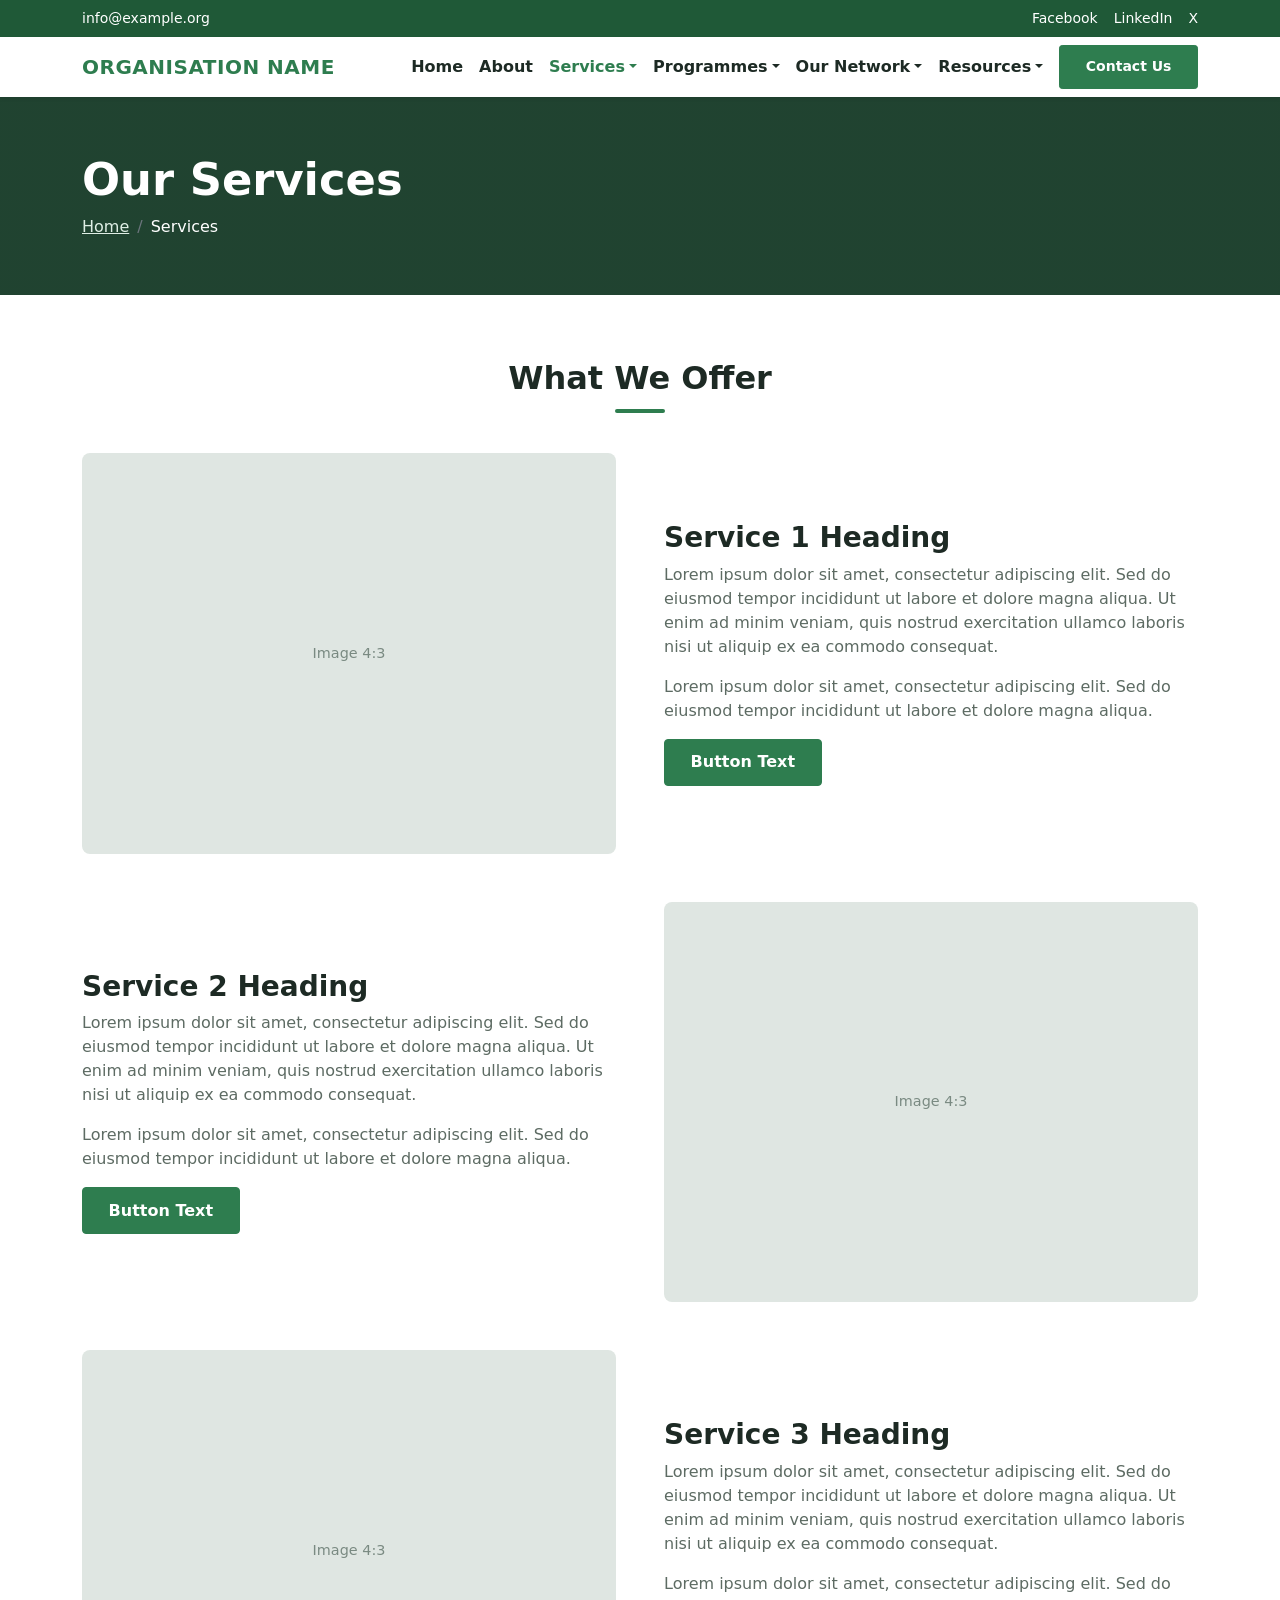
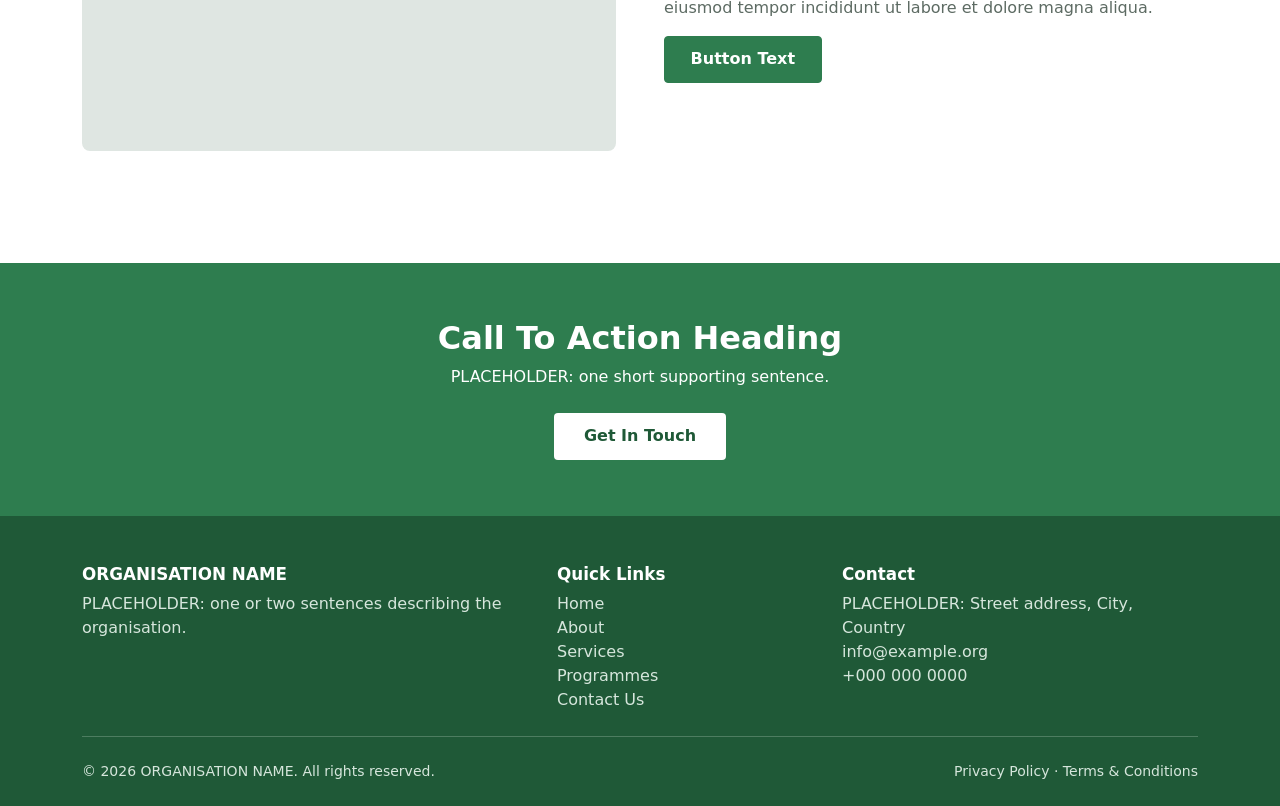
<file: services.html>
<!DOCTYPE html>
<html lang="en">
<head>
    <meta charset="UTF-8">
    <meta name="viewport" content="width=device-width, initial-scale=1">
    <title>Services | ORGANISATION NAME</title>
    <meta name="description" content="PLACEHOLDER: short description of the organisation (150 characters).">
    <link rel="stylesheet" href="bootstrap-5.0.2-dist/css/bootstrap.min.css">
    <link rel="stylesheet" href="style.css">
</head>
<body>

    <!-- HEADER: top bar + navbar, fixed to the top of the screen -->
    <header class="site-header">
    <div class="topbar py-2 d-none d-md-block">
        <div class="container d-flex flex-wrap justify-content-between align-items-center gap-2">
            <a href="mailto:info@example.org">info@example.org</a>
            <span>
                <a href="#" class="me-3">Facebook</a><a href="#" class="me-3">LinkedIn</a><a href="#">X</a>
            </span>
        </div>
    </div>

    <!-- NAVBAR -->
    <nav class="navbar navbar-expand-lg bg-white shadow-sm">
        <div class="container">
            <a class="navbar-brand" href="index.html">ORGANISATION NAME</a>
            <button class="navbar-toggler" type="button" data-bs-toggle="collapse" data-bs-target="#mainNav" aria-controls="mainNav" aria-expanded="false" aria-label="Toggle navigation">
                <span class="navbar-toggler-icon"></span>
            </button>
            <div class="collapse navbar-collapse" id="mainNav">
                <ul class="navbar-nav ms-auto align-items-lg-center">
                    <li class="nav-item"><a class="nav-link" href="index.html">Home</a></li>
                    <li class="nav-item"><a class="nav-link" href="about.html">About</a></li>
                    <li class="nav-item dropdown">
                        <a class="nav-link dropdown-toggle active" href="#" role="button" data-bs-toggle="dropdown" aria-expanded="false">Services</a>
                        <ul class="dropdown-menu">
                            <li><a class="dropdown-item" href="services.html#service-1">Service One</a></li>
                            <li><a class="dropdown-item" href="services.html#service-2">Service Two</a></li>
                            <li><a class="dropdown-item" href="services.html#service-3">Service Three</a></li>
                        </ul>
                    </li>
                    <li class="nav-item dropdown">
                        <a class="nav-link dropdown-toggle" href="#" role="button" data-bs-toggle="dropdown" aria-expanded="false">Programmes</a>
                        <ul class="dropdown-menu">
                            <li><a class="dropdown-item" href="programmes.html#farming">Farming &amp; Agriculture</a></li>
                            <li><a class="dropdown-item" href="programmes.html#community">Community Development</a></li>
                            <li><a class="dropdown-item" href="programmes.html#training">Training &amp; Capacity Building</a></li>
                        </ul>
                    </li>
                    <li class="nav-item dropdown">
                        <a class="nav-link dropdown-toggle" href="#" role="button" data-bs-toggle="dropdown" aria-expanded="false">Our Network</a>
                        <ul class="dropdown-menu">
                            <li><a class="dropdown-item" href="network.html#partners">Partners</a></li>
                            <li><a class="dropdown-item" href="network.html#associates">Associates</a></li>
                            <li><a class="dropdown-item" href="network.html#team">Team</a></li>
                        </ul>
                    </li>
                    <li class="nav-item dropdown">
                        <a class="nav-link dropdown-toggle" href="#" role="button" data-bs-toggle="dropdown" aria-expanded="false">Resources</a>
                        <ul class="dropdown-menu">
                            <li><a class="dropdown-item" href="resources.html#publications">Publications</a></li>
                            <li><a class="dropdown-item" href="resources.html#updates">Updates</a></li>
                            <li><a class="dropdown-item" href="resources.html#gallery">Gallery</a></li>
                        </ul>
                    </li>
                    <li class="nav-item ms-lg-2"><a class="btn btn-brand btn-sm mt-2 mt-lg-0" href="contact.html">Contact Us</a></li>
                </ul>
            </div>
        </div>
    </nav>
    </header>

    <!-- PAGE HEADER -->
    <header class="page-header">
        <div class="container">
            <h1>Our Services</h1>
            <nav aria-label="breadcrumb">
                <ol class="breadcrumb mb-0 mt-2">
                    <li class="breadcrumb-item"><a href="index.html">Home</a></li>
                    <li class="breadcrumb-item active text-white" aria-current="page">Services</li>
                </ol>
            </nav>
        </div>
    </header>

    <section class="section">
        <div class="container">
            <h2 class="section-title">What We Offer</h2>
            <div id="service-1" class="mb-5"><div class="row align-items-center g-4 g-lg-5">
                <div class="col-12 col-md-6"><div class="ratio ratio-4x3"><div class="ph-img">Image 4:3</div></div></div>
                <div class="col-12 col-md-6">
                    <h3>Service 1 Heading</h3>
                    <p>Lorem ipsum dolor sit amet, consectetur adipiscing elit. Sed do eiusmod tempor incididunt ut labore et dolore magna aliqua. Ut enim ad minim veniam, quis nostrud exercitation ullamco laboris nisi ut aliquip ex ea commodo consequat.</p>
                    <p>Lorem ipsum dolor sit amet, consectetur adipiscing elit. Sed do eiusmod tempor incididunt ut labore et dolore magna aliqua.</p>
                    <a href="#" class="btn btn-brand">Button Text</a>
                </div>
            </div></div><div id="service-2" class="mb-5"><div class="row align-items-center g-4 g-lg-5 flex-md-row-reverse">
                <div class="col-12 col-md-6"><div class="ratio ratio-4x3"><div class="ph-img">Image 4:3</div></div></div>
                <div class="col-12 col-md-6">
                    <h3>Service 2 Heading</h3>
                    <p>Lorem ipsum dolor sit amet, consectetur adipiscing elit. Sed do eiusmod tempor incididunt ut labore et dolore magna aliqua. Ut enim ad minim veniam, quis nostrud exercitation ullamco laboris nisi ut aliquip ex ea commodo consequat.</p>
                    <p>Lorem ipsum dolor sit amet, consectetur adipiscing elit. Sed do eiusmod tempor incididunt ut labore et dolore magna aliqua.</p>
                    <a href="#" class="btn btn-brand">Button Text</a>
                </div>
            </div></div><div id="service-3" class="mb-5"><div class="row align-items-center g-4 g-lg-5">
                <div class="col-12 col-md-6"><div class="ratio ratio-4x3"><div class="ph-img">Image 4:3</div></div></div>
                <div class="col-12 col-md-6">
                    <h3>Service 3 Heading</h3>
                    <p>Lorem ipsum dolor sit amet, consectetur adipiscing elit. Sed do eiusmod tempor incididunt ut labore et dolore magna aliqua. Ut enim ad minim veniam, quis nostrud exercitation ullamco laboris nisi ut aliquip ex ea commodo consequat.</p>
                    <p>Lorem ipsum dolor sit amet, consectetur adipiscing elit. Sed do eiusmod tempor incididunt ut labore et dolore magna aliqua.</p>
                    <a href="#" class="btn btn-brand">Button Text</a>
                </div>
            </div></div>
        </div>
    </section>

    <!-- CALL TO ACTION -->
    <section class="cta-band">
        <div class="container">
            <h2>Call To Action Heading</h2>
            <p class="mb-4">PLACEHOLDER: one short supporting sentence.</p>
            <a href="contact.html" class="btn">Get In Touch</a>
        </div>
    </section>

    <!-- FOOTER -->
    <footer class="site-footer">
        <div class="container">
            <div class="row gy-4">
                <div class="col-12 col-md-5">
                    <h5>ORGANISATION NAME</h5>
                    <p>PLACEHOLDER: one or two sentences describing the organisation.</p>
                </div>
                <div class="col-6 col-md-3">
                    <h5>Quick Links</h5>
                    <ul class="list-unstyled mb-0">
                        <li><a href="index.html">Home</a></li>
                        <li><a href="about.html">About</a></li>
                        <li><a href="services.html">Services</a></li>
                        <li><a href="programmes.html">Programmes</a></li>
                        <li><a href="contact.html">Contact Us</a></li>
                    </ul>
                </div>
                <div class="col-6 col-md-4">
                    <h5>Contact</h5>
                    <ul class="list-unstyled mb-0">
                        <li>PLACEHOLDER: Street address, City, Country</li>
                        <li><a href="mailto:info@example.org">info@example.org</a></li>
                        <li>+000 000 0000</li>
                    </ul>
                </div>
            </div>
            <hr class="my-4">
            <div class="d-flex flex-wrap justify-content-between gap-2 small">
                <span>&copy; 2026 ORGANISATION NAME. All rights reserved.</span>
                <span><a href="#">Privacy Policy</a> &middot; <a href="#">Terms &amp; Conditions</a></span>
            </div>
        </div>
    </footer>

    <script src="bootstrap-5.0.2-dist/js/bootstrap.bundle.min.js"></script>
    <script>
        // Keeps page content clear of the fixed header, whatever its height
        (function () {
            var header = document.querySelector('.site-header');
            function fit() {
                document.body.style.paddingTop = header.offsetHeight + 'px';
                document.documentElement.style.scrollPaddingTop = header.offsetHeight + 'px';
            }
            window.addEventListener('load', fit);
            window.addEventListener('resize', fit);
            fit();
        })();
    </script>
</body>
</html>
</file>
<file: style.css>
:root {
    --brand: #2e7d4f;        
    --brand-dark: #1f5937;   
    --brand-soft: #eef5f0;   
    --ink: #1d2a24;         
    --muted: #5d6b63;       
}
html { scroll-behavior: smooth; }
body { padding-top: 100px; } /* fallback before the script runs */
body { color: var(--muted); font-family: system-ui, -apple-system, "Segoe UI", Roboto, Arial, sans-serif; }
h1, h2, h3, h4, h5, h6 { color: var(--ink); font-weight: 700; }
img { max-width: 100%; }

/* Buttons */
.btn-brand { background: var(--brand); border-color: var(--brand); color: #fff; font-weight: 600; padding: .65rem 1.6rem; }
.btn-brand:hover, .btn-brand:focus { background: var(--brand-dark); border-color: var(--brand-dark); color: #fff; }
.btn-outline-light { font-weight: 600; padding: .65rem 1.6rem; }

/* Top bar + navbar (header is fixed; body padding is set by a small script in each page) */
.site-header { position: fixed; top: 0; left: 0; right: 0; z-index: 1030; }
@media (max-width: 991.98px) { .navbar-collapse { max-height: calc(100vh - 80px); overflow-y: auto; } } /* long mobile menus scroll */
.topbar { background: var(--brand-dark); color: #fff; font-size: .875rem; }
.topbar a { color: #fff; text-decoration: none; }
.navbar-brand { color: var(--brand) !important; font-weight: 800; letter-spacing: .5px; }
.navbar .nav-link { color: var(--ink); font-weight: 600; }
.navbar .nav-link:hover, .navbar .nav-link.active, .navbar .dropdown-item.active { color: var(--brand); background: transparent; }
.dropdown-item:active { background: var(--brand); color: #fff; }

/* Hero (home) */
.hero {
    min-height: 520px;
    display: flex; align-items: center;
    color: #fff;
    /* PLACEHOLDER background: swap the gradient for url(../img/hero.jpg) later */
    background: linear-gradient(rgba(20,50,35,.65), rgba(20,50,35,.65)), #3d6b50;
    background-size: cover; background-position: center;
}
.hero h1 { color: #fff; font-size: clamp(2rem, 6vw, 3.4rem); }
.hero p.lead { font-size: clamp(1.05rem, 2.5vw, 1.35rem); max-width: 640px; }

/* Page header (inner pages) */
.page-header { background: linear-gradient(rgba(20,50,35,.7), rgba(20,50,35,.7)), #3d6b50; color: #fff; padding: 3.5rem 0; }
.page-header h1 { color: #fff; font-size: clamp(1.8rem, 5vw, 2.8rem); margin: 0; }
.page-header .breadcrumb, .page-header .breadcrumb a { color: #dfeee5; }

/* Sections */
.section { padding: 4rem 0; }
.section-alt { background: var(--brand-soft); }
.section-title { text-align: center; margin-bottom: 2.5rem; }
.section-title::after { content: ""; display: block; width: 50px; height: 4px; background: var(--brand); border-radius: 4px; margin: .75rem auto 0; }

/* Placeholders */
.ph-img { background: #dfe6e2; color: #7a8a82; display: flex; align-items: center; justify-content: center; text-align: center; font-size: .9rem; border-radius: .5rem; width: 100%; }
.ph-logo { background: #fff; border: 1px dashed #b9c6bf; color: #8a9a92; height: 90px; display: flex; align-items: center; justify-content: center; border-radius: .5rem; font-size: .85rem; }
.ph-icon { width: 56px; height: 56px; border-radius: 50%; background: var(--brand-soft); border: 2px dashed var(--brand); display: flex; align-items: center; justify-content: center; color: var(--brand); font-size: .7rem; margin-bottom: 1rem; }
.ph-avatar { width: 120px; height: 120px; border-radius: 50%; background: #dfe6e2; color: #7a8a82; display: flex; align-items: center; justify-content: center; margin: 0 auto 1rem; font-size: .8rem; }

/* Cards */
.card-box { border: 0; box-shadow: 0 2px 14px rgba(0,0,0,.07); border-radius: .75rem; height: 100%; }
.card-box .card-body { padding: 1.5rem; }
.link-more { color: var(--brand); font-weight: 600; text-decoration: none; }
.link-more:hover { color: var(--brand-dark); text-decoration: underline; }

/* CTA band */
.cta-band { background: var(--brand); color: #fff; padding: 3.5rem 0; text-align: center; }
.cta-band h2 { color: #fff; }
.cta-band .btn { background: #fff; color: var(--brand-dark); font-weight: 700; padding: .65rem 1.8rem; }

/* Footer */
.site-footer { background: var(--brand-dark); color: #d6e6dc; padding: 3rem 0 1.5rem; }
.site-footer h5 { color: #fff; font-size: 1.05rem; }
.site-footer a { color: #d6e6dc; text-decoration: none; }
.site-footer a:hover { color: #fff; text-decoration: underline; }
.site-footer hr { border-color: rgba(255,255,255,.2); }

@media (max-width: 575.98px) {
    .section { padding: 2.75rem 0; }


    
.navbar-toggler { border: 2px solid var(--brand); padding: .35rem .6rem; }
.navbar-toggler:focus { box-shadow: 0 0 0 .2rem rgba(46, 125, 79, .25); }
.navbar-toggler-icon {
    background-image: url("data:image/svg+xml,%3csvg xmlns='http://www.w3.org/2000/svg' viewBox='0 0 30 30'%3e%3cpath stroke='%232e7d4f' stroke-linecap='round' stroke-miterlimit='10' stroke-width='2' d='M4 7h22M4 15h22M4 23h22'/%3e%3c/svg%3e") !important;
}
    .hero { min-height: 440px; }
    .hero .btn { width: 100%; margin-bottom: .5rem; }
}
</file>
